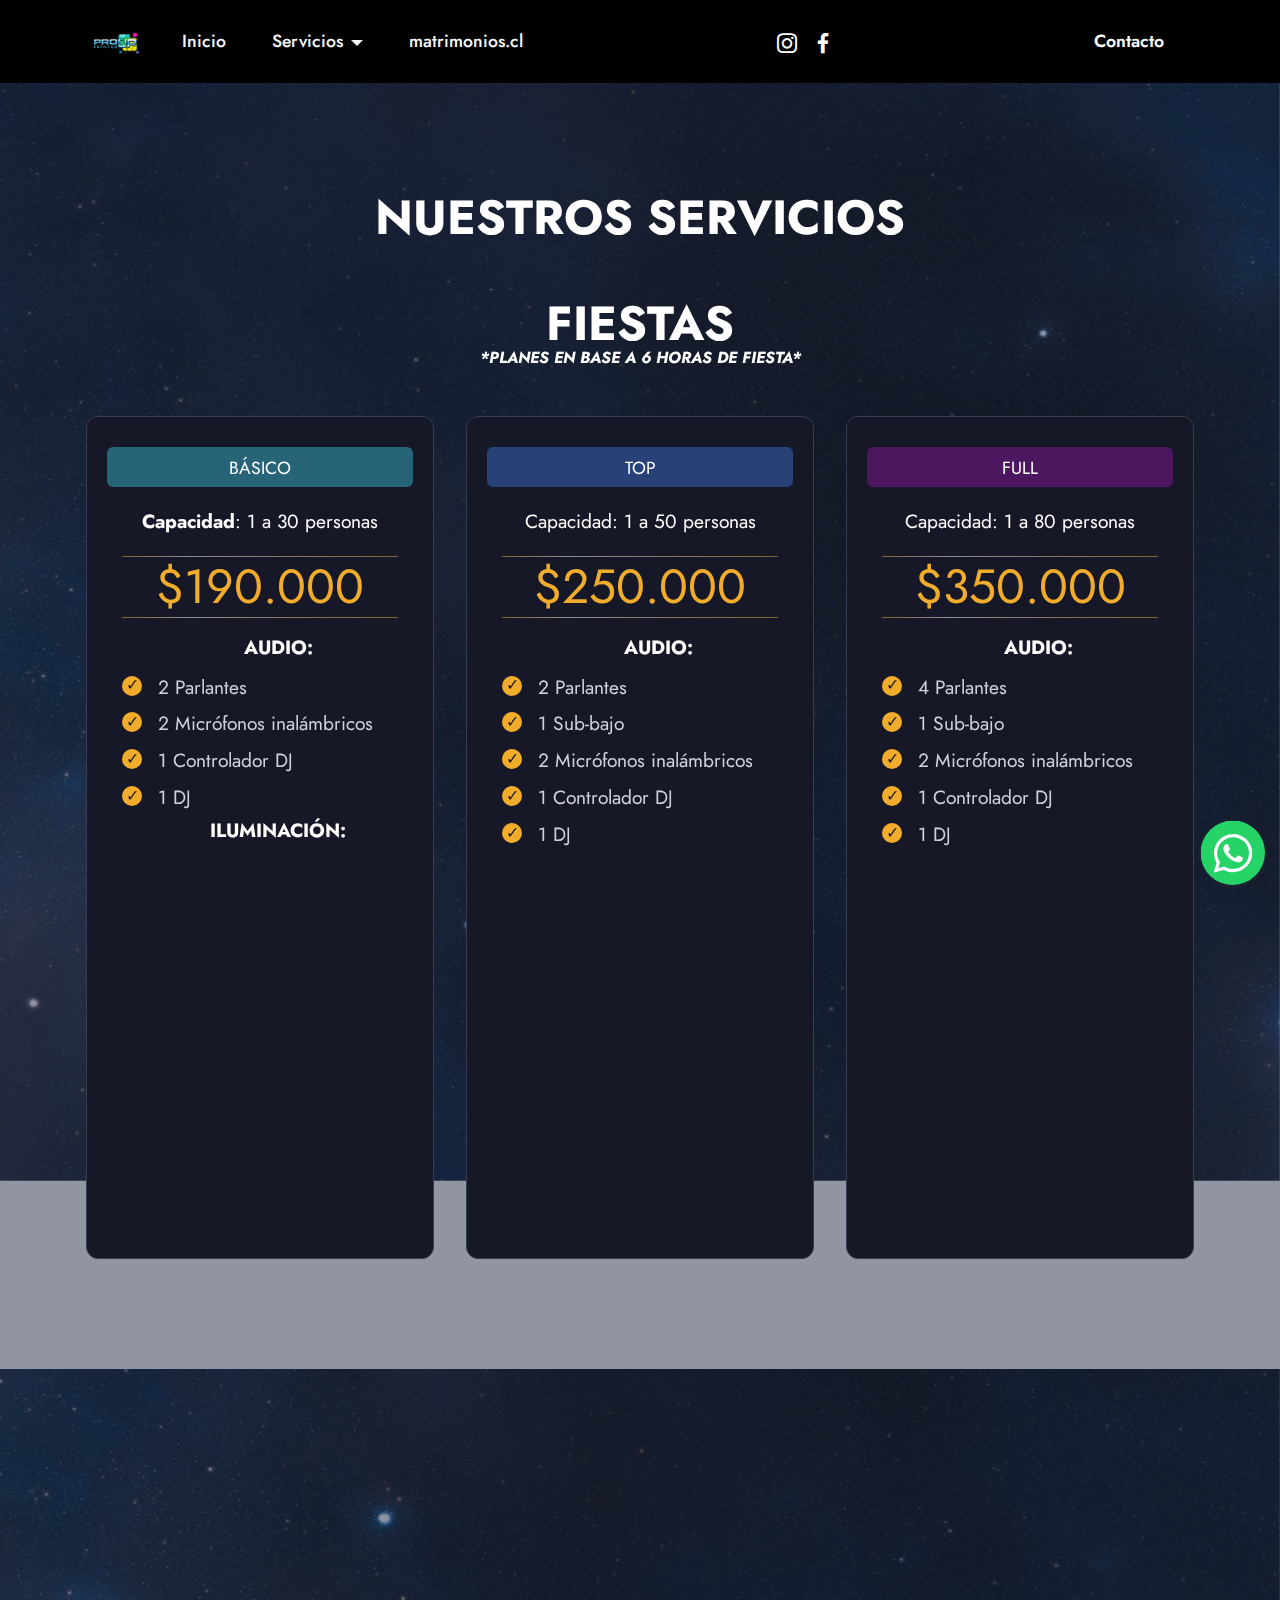
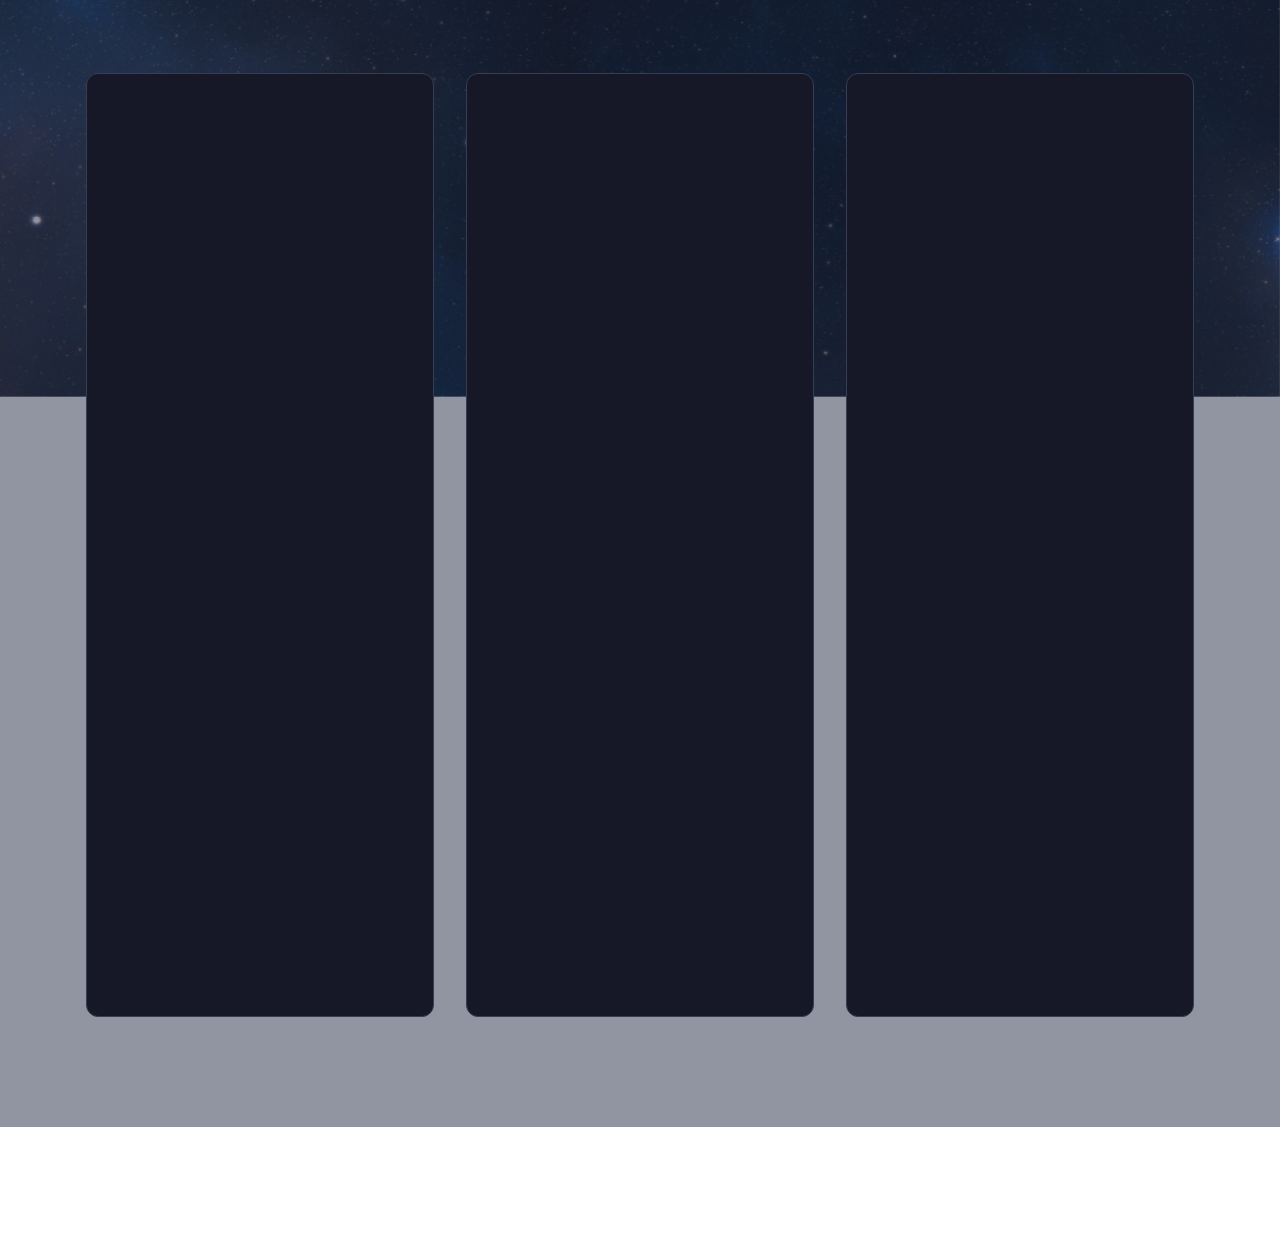
<file: servicios.html>
<!DOCTYPE html>
<html  >
<head>
  
  <meta charset="UTF-8">
  <meta http-equiv="X-UA-Compatible" content="IE=edge">
  
  <meta name="viewport" content="width=device-width, initial-scale=1, minimum-scale=1">
  <link rel="shortcut icon" href="assets/images/logo-eventosproup-128x128.png" type="image/x-icon">
  <meta name="description" content="">
  
  
  <title>Servicios - eventosproup.cl</title>
  <link rel="stylesheet" href="assets/web/assets/mobirise-icons/mobirise-icons.css">
  <link rel="stylesheet" href="assets/bootstrap/css/bootstrap.min.css">
  <link rel="stylesheet" href="assets/bootstrap/css/bootstrap-grid.min.css">
  <link rel="stylesheet" href="assets/bootstrap/css/bootstrap-reboot.min.css">
  <link rel="stylesheet" href="assets/parallax/jarallax.css">
  <link rel="stylesheet" href="assets/animatecss/animate.css">
  <link rel="stylesheet" href="assets/chatbutton/floating-wpp.css">
  <link rel="stylesheet" href="assets/popup-overlay-plugin/style.css">
    <link rel="stylesheet" href="assets/dropdown/css/style.css">
  <link rel="stylesheet" href="assets/socicon/css/styles.css">
  <link rel="stylesheet" href="assets/theme/css/style.css">
  <link rel="preload" href="https://fonts.googleapis.com/css?family=Jost:100,200,300,400,500,600,700,800,900,100i,200i,300i,400i,500i,600i,700i,800i,900i&display=swap" as="style" onload="this.onload=null;this.rel='stylesheet'">
  <noscript><link rel="stylesheet" href="https://fonts.googleapis.com/css?family=Jost:100,200,300,400,500,600,700,800,900,100i,200i,300i,400i,500i,600i,700i,800i,900i&display=swap"></noscript>
  <link rel="preload" as="style" href="assets/mobirise/css/mbr-additional.css?v=ceAWAg"><link rel="stylesheet" href="assets/mobirise/css/mbr-additional.css?v=ceAWAg" type="text/css">

  
  
  
</head>
<body>
  
  <section data-bs-version="5.1" class="menu cid-uzjHoSZkDG" once="menu" id="menu1-2m">

    


    <nav class="navbar navbar-dropdown navbar-fixed-top navbar-expand-lg">

        <div class="container">
            <div class="navbar-brand">
                <span class="navbar-logo">
                    <a href="https://eventosproup.cl">
                        <img src="assets/images/logo-eventosproup-1125x1125.png" alt="Eventosproup" style="height: 3.8rem;">
                    </a>
                </span>
                
            </div>
            <button class="navbar-toggler" type="button" data-toggle="collapse" data-bs-toggle="collapse" data-target="#navbarSupportedContent" data-bs-target="#navbarSupportedContent" aria-controls="navbarNavAltMarkup" aria-expanded="false" aria-label="Toggle navigation">
                <div class="hamburger">
                    <span></span>
                    <span></span>
                    <span></span>
                    <span></span>
                </div>
            </button>
            <div class="collapse navbar-collapse" id="navbarSupportedContent">
                <ul class="navbar-nav nav-dropdown" data-app-modern-menu="true"><li class="nav-item">
                        <a class="nav-link link text-white text-primary display-4" href="https://eventosproup.cl">Inicio</a>
                    </li><li class="nav-item dropdown"><a class="nav-link link text-white text-primary dropdown-toggle display-4" href="https://eventosproup.cl" data-toggle="dropdown-submenu" data-bs-toggle="dropdown" data-bs-auto-close="outside" aria-expanded="false">Servicios</a><div class="dropdown-menu" aria-labelledby="dropdown-610"><a class="text-white text-primary dropdown-item display-4" href="servicios.html#pricing01-2g">Fiestas</a><a class="text-white text-primary dropdown-item display-4" href="servicios.html#pricing01-2k">Matrimonios</a></div></li><li class="nav-item"><a class="nav-link link text-white text-primary show display-4" href="https://www.matrimonios.cl/musica-matrimonio/eventos-proup--e182649" target="_blank">matrimonios.cl</a></li></ul>
                <div class="icons-menu">
                    
                        <a href="https://www.instagram.com/eventosproup" target="_blank"><span class="p-2 mbr-iconfont socicon-instagram socicon"></span></a>
                    
                    
                        <a href="https://web.facebook.com/EventosProup/" target="_blank"><span class="p-2 mbr-iconfont socicon-facebook socicon"></span></a>
                    
                    
                    
                    
                    
                </div>
                <div class="navbar-buttons mbr-section-btn"><a class="btn btn-sm btn-white-outline display-4" href="index.html#form2-i">Contacto</a></div>
            </div>
        </div>
    </nav>

</section>

<section data-bs-version="5.1" class="pricing01 authorm5 cid-uqEsnCFBFD mbr-parallax-background" id="pricing01-2g">
    

    
    <div class="mbr-overlay" style="opacity: 0.5; background-color: rgb(35, 43, 69);"></div>

    <div class="container">
        <div class="row">
            <div class="col-12">
                <div class="title-wrapper">
                    <h2 class="mbr-section-title mbr-fonts-style display-2"><strong>
                        NUESTROS SERVICIOS</strong><br><br><strong>FIESTAS</strong></h2>
                    <p><em><strong>*PLANES EN BASE A 6 HORAS DE FIESTA*</strong></em></p>
                </div>
            </div>
        </div>
        <div class="row">
            <div class="col-12 col-lg-4 col-md-6 item features-without-image item-mb">
                <div class="item-wrapper">
                    <div class="card-box">
                        <h4 class="item-title mbr-fonts-style display-4">BÁSICO</h4>
                        <p class="item-desc mbr-fonts-style display-7"><strong>
                            Capacidad</strong>: 1 a 30 personas</p>
                        <p class="item-price mbr-fonts-style display-2">
                            $190.000</p>
                        <ul class="list mbr-fonts-style display-7">
                            <p><strong>AUDIO:</strong></p>
                            <li class="item-wrap">2 Parlantes</li>
                            <li class="item-wrap">2 Micrófonos inalámbricos</li>
                            <li class="item-wrap">1 Controlador DJ</li>
                            <li class="item-wrap">1 DJ</li>
                            <p><strong>ILUMINACIÓN:</strong></p>
                            <li class="item-wrap">4 Par LED</li>
                            <li class="item-wrap">1 Estructura en forma de T</li>
                            <li class="item-wrap">1 Máquina de humo</li>
                        </ul>
                    </div>
                    <div class="mbr-section-btn"><a class="btn btn-primary display-4" href="index.html#form2-i">
                            CONTACTO</a></div>
                </div>
            </div>
            <div class="col-12 col-lg-4 col-md-6 item features-without-image item-mb">
                <div class="item-wrapper">
                    <div class="card-box">
                        <h4 class="item-title mbr-fonts-style display-4">TOP</h4>
                        <p class="item-desc mbr-fonts-style display-7">
                            Capacidad: 1 a 50 personas
                        </p>
                        <p class="item-price mbr-fonts-style display-2">
                            $250.000
                        </p>
                        <ul class="list mbr-fonts-style display-7">
                            <p><strong>AUDIO:</strong></p>
                            <li class="item-wrap">2 Parlantes</li>
                            <li class="item-wrap">1 Sub-bajo</li>
                            <li class="item-wrap">2 Micrófonos inalámbricos</li>
                            <li class="item-wrap">1 Controlador DJ</li>
                            <li class="item-wrap">1 DJ</li>
                            <p><strong>ILUMINACIÓN:</strong></p>
                            <li class="item-wrap">4 Luces robotizadas</li><li class="item-wrap">4 Par LED</li><li class="item-wrap">1 Estructura de iluminación</li><li class="item-wrap">1 Laser (4 colores)</li><li class="item-wrap">Máquina de humo</li>
                        </ul>
                    </div>
                    <div class="mbr-section-btn"><a class="btn btn-primary display-4" href="index.html#form2-i">
                            CONTACTO</a></div>
                </div>
            </div>
            <div class="col-12 col-lg-4 col-md-6 item features-without-image item-mb">
                <div class="item-wrapper">
                    <div class="card-box">
                        <h4 class="item-title mbr-fonts-style display-4">FULL</h4>
                        <p class="item-desc mbr-fonts-style display-7">
                            Capacidad: 1 a 80 personas
                        </p>
                        <p class="item-price mbr-fonts-style display-2">
                            $350.000
                        </p>
                        <ul class="list mbr-fonts-style display-7">
                            <p><strong>AUDIO:</strong></p>
                            <li class="item-wrap">4 Parlantes
                            </li><li class="item-wrap">1 Sub-bajo
                            </li><li class="item-wrap">2 Micrófonos inalámbricos
                            </li><li class="item-wrap">1 Controlador DJ
                            </li><li class="item-wrap">1 DJ</li>
                            <p><strong>ILUMINACIÓN:</strong></p>
                            <li class="item-wrap">6 Luces robotizadas</li>
                            <li class="item-wrap">4 Par LED</li>
                            <li class="item-wrap">1 Estructura de iluminación</li>
                            <li class="item-wrap">2 Estructura TRUSS</li>
                            <li class="item-wrap">1 Laser (4 colores)</li>
                            <li class="item-wrap">Máquina de humo</li>
                            <li class="item-wrap">Mesa de DJ con TV</li>
                        </ul>
                    </div>
                    <div class="mbr-section-btn"><a class="btn btn-primary display-4" href="index.html#form2-i">
                            CONTACTO</a></div>
                </div>
            </div>
        </div>
    </div>
</section>

<section data-bs-version="5.1" class="pricing01 authorm5 cid-uqEAmBkWjC mbr-parallax-background" id="pricing01-2k">
    

    
    <div class="mbr-overlay" style="opacity: 0.5; background-color: rgb(35, 43, 69);"></div>

    <div class="container">
        <div class="row">
            <div class="col-12">
                <div class="title-wrapper">
                    <h2 class="mbr-section-title mbr-fonts-style display-2"><strong>
                        NUESTROS SERVICIOS</strong><br><br><strong>MATRIMONIOS</strong></h2>
                    <p><em><strong>*PLANES EN BASE A 9 HORAS DE FIESTA*</strong></em></p>
                </div>
            </div>
        </div>
        <div class="row">
            <div class="col-12 col-lg-4 col-md-6 item features-without-image item-mb">
                <div class="item-wrapper">
                    <div class="card-box">
                        <h4 class="item-title mbr-fonts-style display-4">BÁSICO</h4>
                        <p class="item-desc mbr-fonts-style display-7"><strong>
                            Capacidad</strong>: 1 a 50 personas</p>
                        <p class="item-price mbr-fonts-style display-2">
                            $320.000</p>
                        <ul class="list mbr-fonts-style display-7">
                            <p><strong>AUDIO:</strong></p>
                            <li class="item-wrap">2 Parlantes</li>
                            <li class="item-wrap">2 Micrófonos inalámbricos</li>
                            <li class="item-wrap">1 Controlador DJ</li>
                            <li class="item-wrap">1 DJ</li>
                            <p><strong>ILUMINACIÓN:</strong></p>
                            <li class="item-wrap">2 Cabezas Moviles</li><li class="item-wrap">2 Par LED</li>
                            <li class="item-wrap">1 Estructura en forma de T</li>
                            <li class="item-wrap">1 Máquina de humo</li>
                        </ul>
                    </div>
                    <div class="mbr-section-btn"><a class="btn btn-primary display-4" href="index.html#form2-i">
                            CONTACTO</a></div>
                </div>
            </div>
            <div class="col-12 col-lg-4 col-md-6 item features-without-image item-mb">
                <div class="item-wrapper">
                    <div class="card-box">
                        <h4 class="item-title mbr-fonts-style display-4">TOP</h4>
                        <p class="item-desc mbr-fonts-style display-7">
                            Capacidad: 1 a 70 personas
                        </p>
                        <p class="item-price mbr-fonts-style display-2">
                            $400.000
                        </p>
                        <ul class="list mbr-fonts-style display-7">
                            <p><strong>AUDIO:</strong></p>
                            <li class="item-wrap">2 Parlantes</li>
                            <li class="item-wrap">1 Sub-bajo</li>
                            <li class="item-wrap">2 Micrófonos inalámbricos</li>
                            <li class="item-wrap">1 Controlador DJ</li>
                            <li class="item-wrap">1 DJ</li><li class="item-wrap"><em>Incluye amplificación Coctel o Cena</em></li>
                            <p><strong>ILUMINACIÓN:</strong></p>
                            <li class="item-wrap">4 Luces robotizadas</li><li class="item-wrap">4 Par LED</li><li class="item-wrap">1 Estructura de iluminación</li><li class="item-wrap">1 Máquina de humo</li><li class="item-wrap">9 Bolas disco</li>
                        </ul>
                    </div>
                    <div class="mbr-section-btn"><a class="btn btn-primary display-4" href="index.html#form2-i">
                            CONTACTO</a></div>
                </div>
            </div>
            <div class="col-12 col-lg-4 col-md-6 item features-without-image item-mb">
                <div class="item-wrapper">
                    <div class="card-box">
                        <h4 class="item-title mbr-fonts-style display-4">FULL</h4>
                        <p class="item-desc mbr-fonts-style display-7">
                            Capacidad: 1 a 150 personas
                        </p>
                        <p class="item-price mbr-fonts-style display-2">
                            $500.000
                        </p>
                        <ul class="list mbr-fonts-style display-7">
                            <p><strong>AUDIO:</strong></p>
                            <li class="item-wrap">6 Parlantes
                            </li><li class="item-wrap">2 Sub-bajo
                            </li><li class="item-wrap">2 Micrófonos inalámbricos
                            </li><li class="item-wrap">1 Controlador DJ
                            </li><li class="item-wrap">1 DJ</li><li class="item-wrap"><em>Incluye amplificación Coctel o Cena</em></li>
                            <p><strong>ILUMINACIÓN:</strong></p>
                            <li class="item-wrap">6 Luces robotizadas</li>
                            <li class="item-wrap">4 Par LED</li>
                            <li class="item-wrap">1 Estructura de iluminación</li>
                            <li class="item-wrap">2 Estructura TRUSS</li>
                            <li class="item-wrap">1 Laser (4 colores)</li><li class="item-wrap">16 Bolas disco</li>
                            <li class="item-wrap">Máquina de humo</li>
                            <li class="item-wrap">Mesa de DJ con TV</li>
                        </ul>
                    </div>
                    <div class="mbr-section-btn"><a class="btn btn-primary display-4" href="index.html#form2-i">
                            CONTACTO</a></div>
                </div>
            </div>
        </div>
    </div>
</section>

<section data-bs-version="5.1" class="footer3 cid-u73EBQJdj6 mbr-reveal" once="footers" id="footer3-26">

    

    

    <div class="container">
        <div class="media-container-row align-center mbr-white">
            
            <div class="row social-row">
                <div class="social-list align-right pb-2">
                    
                    
                    
                    
                    
                    
                <div class="soc-item">
                        
                            <a href="https://web.facebook.com/people/Eventos-Pro-Up-Proup/pfbid036qWiUXpHewThp3LFBSJemuuzynXnf4quuCEfaEVXRgrLpauV9i7raTrGQZrLVVCfl/" target="_blank"><span class="mbr-iconfont mbr-iconfont-social socicon-facebook socicon"></span></a>
                        
                    </div><div class="soc-item">
                        
                            <a href="https://www.instagram.com/eventosproup" target="_blank"><span class="mbr-iconfont mbr-iconfont-social socicon-instagram socicon"></span></a>
                        
                    </div></div>
            </div>
            <div class="row row-copirayt">
                <p class="mbr-text mb-0 mbr-fonts-style mbr-white align-center display-7">
                    Desarrollado por <a href="https://www.tnaveiro.cl" class="text-white" target="_blank">tnaveiro.cl</a></p>
            </div>
        </div>
    </div>
</section>


<script src="assets/bootstrap/js/bootstrap.bundle.min.js"></script>
  <script src="assets/parallax/jarallax.js"></script>
  <script src="assets/smoothscroll/smooth-scroll.js"></script>
  <script src="assets/ytplayer/index.js"></script>
  <script src="assets/chatbutton/floating-wpp.js"></script>
  <script src="assets/chatbutton/script.js"></script>
      <script src="assets/dropdown/js/navbar-dropdown.js"></script>
  <script src="assets/theme/js/script.js"></script>
  
  
  
 <div id="scrollToTop" class="scrollToTop mbr-arrow-up"><a style="text-align: center;"><i class="mbr-arrow-up-icon mbr-arrow-up-icon-cm cm-icon cm-icon-smallarrow-up"></i></a></div>
    <input name="animation" type="hidden">
  <div id="chatbutton-wa" data-phone="+56942221381" data-showpopup="true" data-headertitle="👋 Chatea con nosotros!" data-popupmessage="Hola!👋

Escríbenos tu mensaje aquí!

EventosProUP" data-placeholder="Type here" data-position="left" data-headercolor="#39847a" data-backgroundcolor="#e5ddd5" data-autoopentimeout="0" data-size="65px"><div class="floating-wpp-button" style="width: 65px; height: 65px;"><div class="floating-wpp-button-image"><!--?xml version="1.0" encoding="UTF-8" standalone="no"?--><svg xmlns="http://www.w3.org/2000/svg" xmlns:xlink="http://www.w3.org/1999/xlink" style="isolation:isolate" viewBox="0 0 800 800" width="65" height="65"><defs><clipPath id="_clipPath_A3g8G5hPEGG2L0B6hFCxamU4cc8rfqzQ"><rect width="800" height="800"></rect></clipPath></defs><g clip-path="url(#_clipPath_A3g8G5hPEGG2L0B6hFCxamU4cc8rfqzQ)"><g><path d=" M 787.59 800 L 12.41 800 C 5.556 800 0 793.332 0 785.108 L 0 14.892 C 0 6.667 5.556 0 12.41 0 L 787.59 0 C 794.444 0 800 6.667 800 14.892 L 800 785.108 C 800 793.332 794.444 800 787.59 800 Z " fill="rgb(37,211,102)"></path></g><g><path d=" M 508.558 450.429 C 502.67 447.483 473.723 433.24 468.325 431.273 C 462.929 429.308 459.003 428.328 455.078 434.22 C 451.153 440.114 439.869 453.377 436.434 457.307 C 433 461.236 429.565 461.729 423.677 458.78 C 417.79 455.834 398.818 449.617 376.328 429.556 C 358.825 413.943 347.008 394.663 343.574 388.768 C 340.139 382.873 343.207 379.687 346.155 376.752 C 348.804 374.113 352.044 369.874 354.987 366.436 C 357.931 362.999 358.912 360.541 360.875 356.614 C 362.837 352.683 361.857 349.246 360.383 346.299 C 358.912 343.352 347.136 314.369 342.231 302.579 C 337.451 291.099 332.597 292.654 328.983 292.472 C 325.552 292.301 321.622 292.265 317.698 292.265 C 313.773 292.265 307.394 293.739 301.996 299.632 C 296.6 305.527 281.389 319.772 281.389 348.752 C 281.389 377.735 302.487 405.731 305.431 409.661 C 308.376 413.592 346.949 473.062 406.015 498.566 C 420.062 504.634 431.03 508.256 439.581 510.969 C 453.685 515.451 466.521 514.818 476.666 513.302 C 487.978 511.613 511.502 499.06 516.409 485.307 C 521.315 471.55 521.315 459.762 519.842 457.307 C 518.371 454.851 514.446 453.377 508.558 450.429 Z  M 401.126 597.117 L 401.047 597.117 C 365.902 597.104 331.431 587.661 301.36 569.817 L 294.208 565.572 L 220.08 585.017 L 239.866 512.743 L 235.21 505.332 C 215.604 474.149 205.248 438.108 205.264 401.1 C 205.307 293.113 293.17 205.257 401.204 205.257 C 453.518 205.275 502.693 225.674 539.673 262.696 C 576.651 299.716 597.004 348.925 596.983 401.258 C 596.939 509.254 509.078 597.117 401.126 597.117 Z  M 567.816 234.565 C 523.327 190.024 464.161 165.484 401.124 165.458 C 271.24 165.458 165.529 271.161 165.477 401.085 C 165.46 442.617 176.311 483.154 196.932 518.892 L 163.502 641 L 288.421 608.232 C 322.839 627.005 361.591 636.901 401.03 636.913 L 401.126 636.913 L 401.127 636.913 C 530.998 636.913 636.717 531.2 636.77 401.274 C 636.794 338.309 612.306 279.105 567.816 234.565" fill-rule="evenodd" fill="rgb(255,255,255)"></path></g></g></svg></div></div></div>
 </body>
</html>
</file>
<file: assets/web/assets/mobirise-icons/mobirise-icons.css>
@font-face {
  font-family: 'MobiriseIcons';
  src:  url('mobirise-icons.eot?spat4u');
  src:  url('mobirise-icons.eot?spat4u#iefix') format('embedded-opentype'),
    url('mobirise-icons.ttf?spat4u') format('truetype'),
    url('mobirise-icons.woff?spat4u') format('woff'),
    url('mobirise-icons.svg?spat4u#MobiriseIcons') format('svg');
  font-weight: normal;
  font-style: normal;
  font-display: swap;
}

[class^="mbri-"], [class*=" mbri-"] {
  /* use !important to prevent issues with browser extensions that change fonts */
  font-family: MobiriseIcons !important;
  speak: none;
  font-style: normal;
  font-weight: normal;
  font-variant: normal;
  text-transform: none;
  line-height: 1;

  /* Better Font Rendering =========== */
  -webkit-font-smoothing: antialiased;
  -moz-osx-font-smoothing: grayscale;
}

.mbri-add-submenu:before {
  content: "\e900";
}
.mbri-alert:before {
  content: "\e901";
}
.mbri-align-center:before {
  content: "\e902";
}
.mbri-align-justify:before {
  content: "\e903";
}
.mbri-align-left:before {
  content: "\e904";
}
.mbri-align-right:before {
  content: "\e905";
}
.mbri-android:before {
  content: "\e906";
}
.mbri-apple:before {
  content: "\e907";
}
.mbri-arrow-down:before {
  content: "\e908";
}
.mbri-arrow-next:before {
  content: "\e909";
}
.mbri-arrow-prev:before {
  content: "\e90a";
}
.mbri-arrow-up:before {
  content: "\e90b";
}
.mbri-bold:before {
  content: "\e90c";
}
.mbri-bookmark:before {
  content: "\e90d";
}
.mbri-bootstrap:before {
  content: "\e90e";
}
.mbri-briefcase:before {
  content: "\e90f";
}
.mbri-browse:before {
  content: "\e910";
}
.mbri-bulleted-list:before {
  content: "\e911";
}
.mbri-calendar:before {
  content: "\e912";
}
.mbri-camera:before {
  content: "\e913";
}
.mbri-cart-add:before {
  content: "\e914";
}
.mbri-cart-full:before {
  content: "\e915";
}
.mbri-cash:before {
  content: "\e916";
}
.mbri-change-style:before {
  content: "\e917";
}
.mbri-chat:before {
  content: "\e918";
}
.mbri-clock:before {
  content: "\e919";
}
.mbri-close:before {
  content: "\e91a";
}
.mbri-cloud:before {
  content: "\e91b";
}
.mbri-code:before {
  content: "\e91c";
}
.mbri-contact-form:before {
  content: "\e91d";
}
.mbri-credit-card:before {
  content: "\e91e";
}
.mbri-cursor-click:before {
  content: "\e91f";
}
.mbri-cust-feedback:before {
  content: "\e920";
}
.mbri-database:before {
  content: "\e921";
}
.mbri-delivery:before {
  content: "\e922";
}
.mbri-desktop:before {
  content: "\e923";
}
.mbri-devices:before {
  content: "\e924";
}
.mbri-down:before {
  content: "\e925";
}
.mbri-download:before {
  content: "\e989";
}
.mbri-drag-n-drop:before {
  content: "\e927";
}
.mbri-drag-n-drop2:before {
  content: "\e928";
}
.mbri-edit:before {
  content: "\e929";
}
.mbri-edit2:before {
  content: "\e92a";
}
.mbri-error:before {
  content: "\e92b";
}
.mbri-extension:before {
  content: "\e92c";
}
.mbri-features:before {
  content: "\e92d";
}
.mbri-file:before {
  content: "\e92e";
}
.mbri-flag:before {
  content: "\e92f";
}
.mbri-folder:before {
  content: "\e930";
}
.mbri-gift:before {
  content: "\e931";
}
.mbri-github:before {
  content: "\e932";
}
.mbri-globe:before {
  content: "\e933";
}
.mbri-globe-2:before {
  content: "\e934";
}
.mbri-growing-chart:before {
  content: "\e935";
}
.mbri-hearth:before {
  content: "\e936";
}
.mbri-help:before {
  content: "\e937";
}
.mbri-home:before {
  content: "\e938";
}
.mbri-hot-cup:before {
  content: "\e939";
}
.mbri-idea:before {
  content: "\e93a";
}
.mbri-image-gallery:before {
  content: "\e93b";
}
.mbri-image-slider:before {
  content: "\e93c";
}
.mbri-info:before {
  content: "\e93d";
}
.mbri-italic:before {
  content: "\e93e";
}
.mbri-key:before {
  content: "\e93f";
}
.mbri-laptop:before {
  content: "\e940";
}
.mbri-layers:before {
  content: "\e941";
}
.mbri-left-right:before {
  content: "\e942";
}
.mbri-left:before {
  content: "\e943";
}
.mbri-letter:before {
  content: "\e944";
}
.mbri-like:before {
  content: "\e945";
}
.mbri-link:before {
  content: "\e946";
}
.mbri-lock:before {
  content: "\e947";
}
.mbri-login:before {
  content: "\e948";
}
.mbri-logout:before {
  content: "\e949";
}
.mbri-magic-stick:before {
  content: "\e94a";
}
.mbri-map-pin:before {
  content: "\e94b";
}
.mbri-menu:before {
  content: "\e94c";
}
.mbri-mobile:before {
  content: "\e94d";
}
.mbri-mobile2:before {
  content: "\e94e";
}
.mbri-mobirise:before {
  content: "\e94f";
}
.mbri-more-horizontal:before {
  content: "\e950";
}
.mbri-more-vertical:before {
  content: "\e951";
}
.mbri-music:before {
  content: "\e952";
}
.mbri-new-file:before {
  content: "\e953";
}
.mbri-numbered-list:before {
  content: "\e954";
}
.mbri-opened-folder:before {
  content: "\e955";
}
.mbri-pages:before {
  content: "\e956";
}
.mbri-paper-plane:before {
  content: "\e957";
}
.mbri-paperclip:before {
  content: "\e958";
}
.mbri-photo:before {
  content: "\e959";
}
.mbri-photos:before {
  content: "\e95a";
}
.mbri-pin:before {
  content: "\e95b";
}
.mbri-play:before {
  content: "\e95c";
}
.mbri-plus:before {
  content: "\e95d";
}
.mbri-preview:before {
  content: "\e95e";
}
.mbri-print:before {
  content: "\e95f";
}
.mbri-protect:before {
  content: "\e960";
}
.mbri-question:before {
  content: "\e961";
}
.mbri-quote-left:before {
  content: "\e962";
}
.mbri-quote-right:before {
  content: "\e963";
}
.mbri-refresh:before {
  content: "\e964";
}
.mbri-responsive:before {
  content: "\e965";
}
.mbri-right:before {
  content: "\e966";
}
.mbri-rocket:before {
  content: "\e967";
}
.mbri-sad-face:before {
  content: "\e968";
}
.mbri-sale:before {
  content: "\e969";
}
.mbri-save:before {
  content: "\e96a";
}
.mbri-search:before {
  content: "\e96b";
}
.mbri-setting:before {
  content: "\e96c";
}
.mbri-setting2:before {
  content: "\e96d";
}
.mbri-setting3:before {
  content: "\e96e";
}
.mbri-share:before {
  content: "\e96f";
}
.mbri-shopping-bag:before {
  content: "\e970";
}
.mbri-shopping-basket:before {
  content: "\e971";
}
.mbri-shopping-cart:before {
  content: "\e972";
}
.mbri-sites:before {
  content: "\e973";
}
.mbri-smile-face:before {
  content: "\e974";
}
.mbri-speed:before {
  content: "\e975";
}
.mbri-star:before {
  content: "\e976";
}
.mbri-success:before {
  content: "\e977";
}
.mbri-sun:before {
  content: "\e978";
}
.mbri-sun2:before {
  content: "\e979";
}
.mbri-tablet:before {
  content: "\e97a";
}
.mbri-tablet-vertical:before {
  content: "\e97b";
}
.mbri-target:before {
  content: "\e97c";
}
.mbri-timer:before {
  content: "\e97d";
}
.mbri-to-ftp:before {
  content: "\e97e";
}
.mbri-to-local-drive:before {
  content: "\e97f";
}
.mbri-touch-swipe:before {
  content: "\e980";
}
.mbri-touch:before {
  content: "\e981";
}
.mbri-trash:before {
  content: "\e982";
}
.mbri-underline:before {
  content: "\e983";
}
.mbri-unlink:before {
  content: "\e984";
}
.mbri-unlock:before {
  content: "\e985";
}
.mbri-up-down:before {
  content: "\e986";
}
.mbri-up:before {
  content: "\e987";
}
.mbri-update:before {
  content: "\e988";
}
.mbri-upload:before {
 content: "\e926"; 
}
.mbri-user:before {
  content: "\e98a";
}
.mbri-user2:before {
  content: "\e98b";
}
.mbri-users:before {
  content: "\e98c";
}
.mbri-video:before {
  content: "\e98d";
}
.mbri-video-play:before {
  content: "\e98e";
}
.mbri-watch:before {
  content: "\e98f";
}
.mbri-website-theme:before {
  content: "\e990";
}
.mbri-wifi:before {
  content: "\e991";
}
.mbri-windows:before {
  content: "\e992";
}
.mbri-zoom-out:before {
  content: "\e993";
}
.mbri-redo:before {
  content: "\e994";
}
.mbri-undo:before {
  content: "\e995";
}
</file>
<file: assets/parallax/jarallax.css>
.jarallax {
    position: relative;
    z-index: 0;
}
.jarallax > .jarallax-img {
    position: absolute;
    object-fit: cover;
    /* support for plugin https://github.com/bfred-it/object-fit-images */
    font-family: 'object-fit: cover;';
    top: 0;
    left: 0;
    width: 100%;
    height: 100%;
    z-index: -1;
}
</file>
<file: assets/chatbutton/floating-wpp.css>
.floating-wpp {
    position: fixed;
    bottom: 15px;
    left: 15px;
    font-size: 14px;
    transition: bottom 0.2s;
    z-index: 1021;
}

.floating-wpp .floating-wpp-button {
    position: relative;
    border-radius: 50%;
    box-shadow: 1px 1px 4px rgba(60, 60, 60, 0.4);
    transition: box-shadow 0.2s;
    cursor: pointer;
    overflow: hidden;
}

.floating-wpp .floating-wpp-button img,
.floating-wpp .floating-wpp-button svg {
    position: absolute;
    width: 100%;
    height: auto;
    object-fit: cover;
    top: 50%;
    left: 50%;
    transform: translate3d(-50%, -50%, 0);
    border-radius: 50%;
}

.floating-wpp:hover .floating-wpp-button {
    box-shadow: 1px 2px 8px rgba(60, 60, 60, 0.4);
}

.floating-wpp .floating-wpp-popup {
    /*border: 2px solid white;*/
    border-radius: 8px;
    background-color: #e5ddd5;
    position: absolute;
    overflow: hidden;
    padding: 0;
    box-shadow: 1px 2px 8px rgba(60, 60, 60, 0.25);
    width: 0px;
    height: 0px;
    bottom: 0;
    opacity: 0;
    transition: bottom 0.1s ease-out, opacity 0.2s ease-out;
    transform-origin: bottom;
}

.floating-wpp .floating-wpp-popup.active {
    padding: 0 15px 12px 15px;
    width: 280px;
    height: auto;
    bottom: 82px;
    opacity: 1;
}

.floating-wpp .floating-wpp-popup .floating-wpp-message {
    background-color: white;
    padding: 8px;
    border-radius: 7.5px 7.5px 7.5px 7.5px;
    box-shadow: 1px 1px 5px rgba(0, 0, 0, 0.15);
    opacity: 0;
    transition: opacity 0.2s;
    max-width: 100%;
}

.floating-wpp .floating-wpp-popup.active .floating-wpp-message {
    opacity: 1;
    transition-delay: 0.2s;
}

.floating-wpp .floating-wpp-popup .floating-wpp-head {
    text-align: left;
    color: white;
    margin: 0 -15px 15px -15px;
    padding: 15px 15px;
    display: flex;
    flex-direction: column;
    justify-content: space-between;
    cursor: pointer;
}

.floating-wpp-headName {
    margin: 0;
}

.floating-wpp .floating-wpp-popup .floating-wpp-head .close {
    position: absolute;
    top: 14px;
    right: 8px;
    color: #ffffff;
    text-shadow: none;
    opacity: 1;
    font-size: inherit;
}

.floating-wpp .floating-wpp-input-message {
    background-color: #e5ddd5;
    margin: 5px -15px -15px -15px;
    padding: 0 15px;
    display: flex;
    align-items: center;
}

.floating-wpp .floating-wpp-input-message textarea {
    border: 1px solid #ffffff;
    border-radius: 21px;
    box-shadow: none;
    padding: 8px 12px;
    margin: 10px 0 15px 0;
    width: 100%;
    max-width: 100%;
    font-family: inherit;
    font-size: inherit;
    resize: none;
    outline: none;
    color: #4a4a4a;
    box-shadow: 1px 2px 8px rgba(60, 60, 60, 0.25);
    visibility: visible !important;
    animation-delay: 0s;
    animation-duration: 0s;
}

.floating-wpp .floating-wpp-btn-send {
    margin: 10px 0 15px 12px;
    font-size: 0;
    cursor: pointer;
    box-shadow: 1px 2px 8px rgba(60, 60, 60, 0.25);
    border-radius: 50%;
}
</file>
<file: assets/popup-overlay-plugin/style.css>
html.is-builder .modal-backdrop.show {
    display: none !important;
}
</file>
<file: assets/dropdown/css/style.css>
.navbar-dropdown {
  left: 0;
  padding: 0;
  position: absolute;
  right: 0;
  top: 0;
  transition: all 0.45s ease;
  z-index: 1030;
  background: #282828; }
  .navbar-dropdown .navbar-logo {
    margin-right: 0.8rem;
    transition: margin 0.3s ease-in-out;
    vertical-align: middle; }
    .navbar-dropdown .navbar-logo img {
      height: 3.125rem;
      transition: all 0.3s ease-in-out; }
    .navbar-dropdown .navbar-logo.mbr-iconfont {
      font-size: 3.125rem;
      line-height: 3.125rem; }
  .navbar-dropdown .navbar-caption {
    font-weight: 700;
    white-space: normal;
    vertical-align: -4px;
    line-height: 3.125rem !important; }
    .navbar-dropdown .navbar-caption, .navbar-dropdown .navbar-caption:hover {
      color: inherit;
      text-decoration: none; }
  .navbar-dropdown .mbr-iconfont + .navbar-caption {
    vertical-align: -1px; }
  .navbar-dropdown.navbar-fixed-top {
    position: fixed; }
  .navbar-dropdown .navbar-brand span {
    vertical-align: -4px; }
  .navbar-dropdown.bg-color.transparent {
    background: none; }
  .navbar-dropdown.navbar-short .navbar-brand {
    padding: 0.625rem 0; }
    .navbar-dropdown.navbar-short .navbar-brand span {
      vertical-align: -1px; }
  .navbar-dropdown.navbar-short .navbar-caption {
    line-height: 2.375rem !important;
    vertical-align: -2px; }
  .navbar-dropdown.navbar-short .navbar-logo {
    margin-right: 0.5rem; }
    .navbar-dropdown.navbar-short .navbar-logo img {
      height: 2.375rem; }
    .navbar-dropdown.navbar-short .navbar-logo.mbr-iconfont {
      font-size: 2.375rem;
      line-height: 2.375rem; }
  .navbar-dropdown.navbar-short .mbr-table-cell {
    height: 3.625rem; }
  .navbar-dropdown .navbar-close {
    left: 0.6875rem;
    position: fixed;
    top: 0.75rem;
    z-index: 1000; }
  .navbar-dropdown .hamburger-icon {
    content: "";
    display: inline-block;
    vertical-align: middle;
    width: 16px;
    -webkit-box-shadow: 0 -6px 0 1px #282828,0 0 0 1px #282828,0 6px 0 1px #282828;
    -moz-box-shadow: 0 -6px 0 1px #282828,0 0 0 1px #282828,0 6px 0 1px #282828;
    box-shadow: 0 -6px 0 1px #282828,0 0 0 1px #282828,0 6px 0 1px #282828; }

.dropdown-menu .dropdown-toggle[data-toggle="dropdown-submenu"]::after {
  border-bottom: 0.35em solid transparent;
  border-left: 0.35em solid;
  border-right: 0;
  border-top: 0.35em solid transparent;
  margin-left: 0.3rem; }

.dropdown-menu .dropdown-item:focus {
  outline: 0; }

.nav-dropdown {
  font-size: 0.75rem;
  font-weight: 500;
  height: auto !important; }
  .nav-dropdown .nav-btn {
    padding-left: 1rem; }
  .nav-dropdown .link {
    margin: .667em 1.667em;
    font-weight: 500;
    padding: 0;
    transition: color .2s ease-in-out; }
    .nav-dropdown .link.dropdown-toggle {
      margin-right: 2.583em; }
      .nav-dropdown .link.dropdown-toggle::after {
        margin-left: .25rem;
        border-top: 0.35em solid;
        border-right: 0.35em solid transparent;
        border-left: 0.35em solid transparent;
        border-bottom: 0; }
      .nav-dropdown .link.dropdown-toggle[aria-expanded="true"] {
        margin: 0;
        padding: 0.667em 3.263em  0.667em 1.667em; }
  .nav-dropdown .link::after,
  .nav-dropdown .dropdown-item::after {
    color: inherit; }
  .nav-dropdown .btn {
    font-size: 0.75rem;
    font-weight: 700;
    letter-spacing: 0;
    margin-bottom: 0;
    padding-left: 1.25rem;
    padding-right: 1.25rem; }
  .nav-dropdown .dropdown-menu {
    border-radius: 0;
    border: 0;
    left: 0;
    margin: 0;
    padding-bottom: 1.25rem;
    padding-top: 1.25rem;
    position: relative; }
  .nav-dropdown .dropdown-submenu {
    margin-left: 0.125rem;
    top: 0; }
  .nav-dropdown .dropdown-item {
    font-weight: 500;
    line-height: 2;
    padding: 0.3846em 4.615em 0.3846em 1.5385em;
    position: relative;
    transition: color .2s ease-in-out, background-color .2s ease-in-out; }
    .nav-dropdown .dropdown-item::after {
      margin-top: -0.3077em;
      position: absolute;
      right: 1.1538em;
      top: 50%; }
    .nav-dropdown .dropdown-item:focus, .nav-dropdown .dropdown-item:hover {
      background: none; }

@media (max-width: 767px) {
  .nav-dropdown.navbar-toggleable-sm {
    bottom: 0;
    display: none;
    left: 0;
    overflow-x: hidden;
    position: fixed;
    top: 0;
    transform: translateX(-100%);
    -ms-transform: translateX(-100%);
    -webkit-transform: translateX(-100%);
    width: 18.75rem;
    z-index: 999; } }
.nav-dropdown.navbar-toggleable-xl {
  bottom: 0;
  display: none;
  left: 0;
  overflow-x: hidden;
  position: fixed;
  top: 0;
  transform: translateX(-100%);
  -ms-transform: translateX(-100%);
  -webkit-transform: translateX(-100%);
  width: 18.75rem;
  z-index: 999; }

.nav-dropdown-sm {
  display: block !important;
  overflow-x: hidden;
  overflow: auto;
  padding-top: 3.875rem; }
  .nav-dropdown-sm::after {
    content: "";
    display: block;
    height: 3rem;
    width: 100%; }
  .nav-dropdown-sm.collapse.in ~ .navbar-close {
    display: block !important; }
  .nav-dropdown-sm.collapsing, .nav-dropdown-sm.collapse.in {
    transform: translateX(0);
    -ms-transform: translateX(0);
    -webkit-transform: translateX(0);
    transition: all 0.25s ease-out;
    -webkit-transition: all 0.25s ease-out;
    background: #282828; }
  .nav-dropdown-sm.collapsing[aria-expanded="false"] {
    transform: translateX(-100%);
    -ms-transform: translateX(-100%);
    -webkit-transform: translateX(-100%); }
  .nav-dropdown-sm .nav-item {
    display: block;
    margin-left: 0 !important;
    padding-left: 0; }
  .nav-dropdown-sm .link,
  .nav-dropdown-sm .dropdown-item {
    border-top: 1px dotted rgba(255, 255, 255, 0.1);
    font-size: 0.8125rem;
    line-height: 1.6;
    margin: 0 !important;
    padding: 0.875rem 2.4rem 0.875rem 1.5625rem !important;
    position: relative;
    white-space: normal; }
    .nav-dropdown-sm .link:focus, .nav-dropdown-sm .link:hover,
    .nav-dropdown-sm .dropdown-item:focus,
    .nav-dropdown-sm .dropdown-item:hover {
      background: rgba(0, 0, 0, 0.2) !important;
      color: #c0a375; }
  .nav-dropdown-sm .nav-btn {
    position: relative;
    padding: 1.5625rem 1.5625rem 0 1.5625rem; }
    .nav-dropdown-sm .nav-btn::before {
      border-top: 1px dotted rgba(255, 255, 255, 0.1);
      content: "";
      left: 0;
      position: absolute;
      top: 0;
      width: 100%; }
    .nav-dropdown-sm .nav-btn + .nav-btn {
      padding-top: 0.625rem; }
      .nav-dropdown-sm .nav-btn + .nav-btn::before {
        display: none; }
  .nav-dropdown-sm .btn {
    padding: 0.625rem 0; }
  .nav-dropdown-sm .dropdown-toggle[data-toggle="dropdown-submenu"]::after {
    margin-left: .25rem;
    border-top: 0.35em solid;
    border-right: 0.35em solid transparent;
    border-left: 0.35em solid transparent;
    border-bottom: 0; }
  .nav-dropdown-sm .dropdown-toggle[data-toggle="dropdown-submenu"][aria-expanded="true"]::after {
    border-top: 0;
    border-right: 0.35em solid transparent;
    border-left: 0.35em solid transparent;
    border-bottom: 0.35em solid; }
  .nav-dropdown-sm .dropdown-menu {
    margin: 0;
    padding: 0;
    position: relative;
    top: 0;
    left: 0;
    width: 100%;
    border: 0;
    float: none;
    border-radius: 0;
    background: none; }
  .nav-dropdown-sm .dropdown-submenu {
    left: 100%;
    margin-left: 0.125rem;
    margin-top: -1.25rem;
    top: 0; }

.navbar-toggleable-sm .nav-dropdown .dropdown-menu {
  position: absolute; }

.navbar-toggleable-sm .nav-dropdown .dropdown-submenu {
  left: 100%;
  margin-left: 0.125rem;
  margin-top: -1.25rem;
  top: 0; }

.navbar-toggleable-sm.opened .nav-dropdown .dropdown-menu {
  position: relative; }

.navbar-toggleable-sm.opened .nav-dropdown .dropdown-submenu {
  left: 0;
  margin-left: 00rem;
  margin-top: 0rem;
  top: 0; }

.is-builder .nav-dropdown.collapsing {
  transition: none !important; }
</file>
<file: assets/socicon/css/styles.css>
@charset "UTF-8";

@font-face {
  font-family: 'Socicon';
  src:  url('../fonts/socicon.eot');
  src:  url('../fonts/socicon.eot?#iefix') format('embedded-opentype'),
    url('../fonts/socicon.woff2') format('woff2'),
    url('../fonts/socicon.ttf') format('truetype'),
    url('../fonts/socicon.woff') format('woff'),
    url('../fonts/socicon.svg#socicon') format('svg');
  font-weight: normal;
  font-style: normal;
  font-display: swap;
}

[data-icon]:before {
  font-family: "socicon" !important;
  content: attr(data-icon);
  font-style: normal !important;
  font-weight: normal !important;
  font-variant: normal !important;
  text-transform: none !important;
  speak: none;
  line-height: 1;
  -webkit-font-smoothing: antialiased;
  -moz-osx-font-smoothing: grayscale;
}

[class^="socicon-"], [class*=" socicon-"] {
  /* use !important to prevent issues with browser extensions that change fonts */
  font-family: 'Socicon' !important;
  speak: none;
  font-style: normal;
  font-weight: normal;
  font-variant: normal;
  text-transform: none;
  line-height: 1;

  /* Better Font Rendering =========== */
  -webkit-font-smoothing: antialiased;
  -moz-osx-font-smoothing: grayscale;
}

.socicon-500px:before {
  content: "\e000";
}
.socicon-8tracks:before {
  content: "\e001";
}
.socicon-airbnb:before {
  content: "\e002";
}
.socicon-alliance:before {
  content: "\e003";
}
.socicon-amazon:before {
  content: "\e004";
}
.socicon-amplement:before {
  content: "\e005";
}
.socicon-android:before {
  content: "\e006";
}
.socicon-angellist:before {
  content: "\e007";
}
.socicon-apple:before {
  content: "\e008";
}
.socicon-appnet:before {
  content: "\e009";
}
.socicon-baidu:before {
  content: "\e00a";
}
.socicon-bandcamp:before {
  content: "\e00b";
}
.socicon-battlenet:before {
  content: "\e00c";
}
.socicon-mixer:before {
  content: "\e00d";
}
.socicon-bebee:before {
  content: "\e00e";
}
.socicon-bebo:before {
  content: "\e00f";
}
.socicon-behance:before {
  content: "\e010";
}
.socicon-blizzard:before {
  content: "\e011";
}
.socicon-blogger:before {
  content: "\e012";
}
.socicon-buffer:before {
  content: "\e013";
}
.socicon-chrome:before {
  content: "\e014";
}
.socicon-coderwall:before {
  content: "\e015";
}
.socicon-curse:before {
  content: "\e016";
}
.socicon-dailymotion:before {
  content: "\e017";
}
.socicon-deezer:before {
  content: "\e018";
}
.socicon-delicious:before {
  content: "\e019";
}
.socicon-deviantart:before {
  content: "\e01a";
}
.socicon-diablo:before {
  content: "\e01b";
}
.socicon-digg:before {
  content: "\e01c";
}
.socicon-discord:before {
  content: "\e01d";
}
.socicon-disqus:before {
  content: "\e01e";
}
.socicon-douban:before {
  content: "\e01f";
}
.socicon-draugiem:before {
  content: "\e020";
}
.socicon-dribbble:before {
  content: "\e021";
}
.socicon-drupal:before {
  content: "\e022";
}
.socicon-ebay:before {
  content: "\e023";
}
.socicon-ello:before {
  content: "\e024";
}
.socicon-endomodo:before {
  content: "\e025";
}
.socicon-envato:before {
  content: "\e026";
}
.socicon-etsy:before {
  content: "\e027";
}
.socicon-facebook:before {
  content: "\e028";
}
.socicon-feedburner:before {
  content: "\e029";
}
.socicon-filmweb:before {
  content: "\e02a";
}
.socicon-firefox:before {
  content: "\e02b";
}
.socicon-flattr:before {
  content: "\e02c";
}
.socicon-flickr:before {
  content: "\e02d";
}
.socicon-formulr:before {
  content: "\e02e";
}
.socicon-forrst:before {
  content: "\e02f";
}
.socicon-foursquare:before {
  content: "\e030";
}
.socicon-friendfeed:before {
  content: "\e031";
}
.socicon-github:before {
  content: "\e032";
}
.socicon-goodreads:before {
  content: "\e033";
}
.socicon-google:before {
  content: "\e034";
}
.socicon-googlescholar:before {
  content: "\e035";
}
.socicon-googlegroups:before {
  content: "\e036";
}
.socicon-googlephotos:before {
  content: "\e037";
}
.socicon-googleplus:before {
  content: "\e038";
}
.socicon-grooveshark:before {
  content: "\e039";
}
.socicon-hackerrank:before {
  content: "\e03a";
}
.socicon-hearthstone:before {
  content: "\e03b";
}
.socicon-hellocoton:before {
  content: "\e03c";
}
.socicon-heroes:before {
  content: "\e03d";
}
.socicon-smashcast:before {
  content: "\e03e";
}
.socicon-horde:before {
  content: "\e03f";
}
.socicon-houzz:before {
  content: "\e040";
}
.socicon-icq:before {
  content: "\e041";
}
.socicon-identica:before {
  content: "\e042";
}
.socicon-imdb:before {
  content: "\e043";
}
.socicon-instagram:before {
  content: "\e044";
}
.socicon-issuu:before {
  content: "\e045";
}
.socicon-istock:before {
  content: "\e046";
}
.socicon-itunes:before {
  content: "\e047";
}
.socicon-keybase:before {
  content: "\e048";
}
.socicon-lanyrd:before {
  content: "\e049";
}
.socicon-lastfm:before {
  content: "\e04a";
}
.socicon-line:before {
  content: "\e04b";
}
.socicon-linkedin:before {
  content: "\e04c";
}
.socicon-livejournal:before {
  content: "\e04d";
}
.socicon-lyft:before {
  content: "\e04e";
}
.socicon-macos:before {
  content: "\e04f";
}
.socicon-mail:before {
  content: "\e050";
}
.socicon-medium:before {
  content: "\e051";
}
.socicon-meetup:before {
  content: "\e052";
}
.socicon-mixcloud:before {
  content: "\e053";
}
.socicon-modelmayhem:before {
  content: "\e054";
}
.socicon-mumble:before {
  content: "\e055";
}
.socicon-myspace:before {
  content: "\e056";
}
.socicon-newsvine:before {
  content: "\e057";
}
.socicon-nintendo:before {
  content: "\e058";
}
.socicon-npm:before {
  content: "\e059";
}
.socicon-odnoklassniki:before {
  content: "\e05a";
}
.socicon-openid:before {
  content: "\e05b";
}
.socicon-opera:before {
  content: "\e05c";
}
.socicon-outlook:before {
  content: "\e05d";
}
.socicon-overwatch:before {
  content: "\e05e";
}
.socicon-patreon:before {
  content: "\e05f";
}
.socicon-paypal:before {
  content: "\e060";
}
.socicon-periscope:before {
  content: "\e061";
}
.socicon-persona:before {
  content: "\e062";
}
.socicon-pinterest:before {
  content: "\e063";
}
.socicon-play:before {
  content: "\e064";
}
.socicon-player:before {
  content: "\e065";
}
.socicon-playstation:before {
  content: "\e066";
}
.socicon-pocket:before {
  content: "\e067";
}
.socicon-qq:before {
  content: "\e068";
}
.socicon-quora:before {
  content: "\e069";
}
.socicon-raidcall:before {
  content: "\e06a";
}
.socicon-ravelry:before {
  content: "\e06b";
}
.socicon-reddit:before {
  content: "\e06c";
}
.socicon-renren:before {
  content: "\e06d";
}
.socicon-researchgate:before {
  content: "\e06e";
}
.socicon-residentadvisor:before {
  content: "\e06f";
}
.socicon-reverbnation:before {
  content: "\e070";
}
.socicon-rss:before {
  content: "\e071";
}
.socicon-sharethis:before {
  content: "\e072";
}
.socicon-skype:before {
  content: "\e073";
}
.socicon-slideshare:before {
  content: "\e074";
}
.socicon-smugmug:before {
  content: "\e075";
}
.socicon-snapchat:before {
  content: "\e076";
}
.socicon-songkick:before {
  content: "\e077";
}
.socicon-soundcloud:before {
  content: "\e078";
}
.socicon-spotify:before {
  content: "\e079";
}
.socicon-stackexchange:before {
  content: "\e07a";
}
.socicon-stackoverflow:before {
  content: "\e07b";
}
.socicon-starcraft:before {
  content: "\e07c";
}
.socicon-stayfriends:before {
  content: "\e07d";
}
.socicon-steam:before {
  content: "\e07e";
}
.socicon-storehouse:before {
  content: "\e07f";
}
.socicon-strava:before {
  content: "\e080";
}
.socicon-streamjar:before {
  content: "\e081";
}
.socicon-stumbleupon:before {
  content: "\e082";
}
.socicon-swarm:before {
  content: "\e083";
}
.socicon-teamspeak:before {
  content: "\e084";
}
.socicon-teamviewer:before {
  content: "\e085";
}
.socicon-technorati:before {
  content: "\e086";
}
.socicon-telegram:before {
  content: "\e087";
}
.socicon-tripadvisor:before {
  content: "\e088";
}
.socicon-tripit:before {
  content: "\e089";
}
.socicon-triplej:before {
  content: "\e08a";
}
.socicon-tumblr:before {
  content: "\e08b";
}
.socicon-twitch:before {
  content: "\e08c";
}
.socicon-twitter:before {
  content: "\e08d";
}
.socicon-uber:before {
  content: "\e08e";
}
.socicon-ventrilo:before {
  content: "\e08f";
}
.socicon-viadeo:before {
  content: "\e090";
}
.socicon-viber:before {
  content: "\e091";
}
.socicon-viewbug:before {
  content: "\e092";
}
.socicon-vimeo:before {
  content: "\e093";
}
.socicon-vine:before {
  content: "\e094";
}
.socicon-vkontakte:before {
  content: "\e095";
}
.socicon-warcraft:before {
  content: "\e096";
}
.socicon-wechat:before {
  content: "\e097";
}
.socicon-weibo:before {
  content: "\e098";
}
.socicon-whatsapp:before {
  content: "\e099";
}
.socicon-wikipedia:before {
  content: "\e09a";
}
.socicon-windows:before {
  content: "\e09b";
}
.socicon-wordpress:before {
  content: "\e09c";
}
.socicon-wykop:before {
  content: "\e09d";
}
.socicon-xbox:before {
  content: "\e09e";
}
.socicon-xing:before {
  content: "\e09f";
}
.socicon-yahoo:before {
  content: "\e0a0";
}
.socicon-yammer:before {
  content: "\e0a1";
}
.socicon-yandex:before {
  content: "\e0a2";
}
.socicon-yelp:before {
  content: "\e0a3";
}
.socicon-younow:before {
  content: "\e0a4";
}
.socicon-youtube:before {
  content: "\e0a5";
}
.socicon-zapier:before {
  content: "\e0a6";
}
.socicon-zerply:before {
  content: "\e0a7";
}
.socicon-zomato:before {
  content: "\e0a8";
}
.socicon-zynga:before {
  content: "\e0a9";
}
.socicon-spreadshirt:before {
  content: "\e901";
}
.socicon-gamejolt:before {
  content: "\e902";
}
.socicon-trello:before {
  content: "\e903";
}
.socicon-tunein:before {
  content: "\e904";
}
.socicon-bloglovin:before {
  content: "\e905";
}
.socicon-gamewisp:before {
  content: "\e906";
}
.socicon-messenger:before {
  content: "\e907";
}
.socicon-pandora:before {
  content: "\e908";
}
.socicon-augment:before {
  content: "\e909";
}
.socicon-bitbucket:before {
  content: "\e90a";
}
.socicon-fyuse:before {
  content: "\e90b";
}
.socicon-yt-gaming:before {
  content: "\e90c";
}
.socicon-sketchfab:before {
  content: "\e90d";
}
.socicon-mobcrush:before {
  content: "\e90e";
}
.socicon-microsoft:before {
  content: "\e90f";
}
.socicon-realtor:before {
  content: "\e910";
}
.socicon-tidal:before {
  content: "\e911";
}
.socicon-qobuz:before {
  content: "\e912";
}
.socicon-natgeo:before {
  content: "\e913";
}
.socicon-mastodon:before {
  content: "\e914";
}
.socicon-unsplash:before {
  content: "\e915";
}
.socicon-homeadvisor:before {
  content: "\e916";
}
.socicon-angieslist:before {
  content: "\e917";
}
.socicon-codepen:before {
  content: "\e918";
}
.socicon-slack:before {
  content: "\e919";
}
.socicon-openaigym:before {
  content: "\e91a";
}
.socicon-logmein:before {
  content: "\e91b";
}
.socicon-fiverr:before {
  content: "\e91c";
}
.socicon-gotomeeting:before {
  content: "\e91d";
}
.socicon-aliexpress:before {
  content: "\e91e";
}
.socicon-guru:before {
  content: "\e91f";
}
.socicon-appstore:before {
  content: "\e920";
}
.socicon-homes:before {
  content: "\e921";
}
.socicon-zoom:before {
  content: "\e922";
}
.socicon-alibaba:before {
  content: "\e923";
}
.socicon-craigslist:before {
  content: "\e924";
}
.socicon-wix:before {
  content: "\e925";
}
.socicon-redfin:before {
  content: "\e926";
}
.socicon-googlecalendar:before {
  content: "\e927";
}
.socicon-shopify:before {
  content: "\e928";
}
.socicon-freelancer:before {
  content: "\e929";
}
.socicon-seedrs:before {
  content: "\e92a";
}
.socicon-bing:before {
  content: "\e92b";
}
.socicon-doodle:before {
  content: "\e92c";
}
.socicon-bonanza:before {
  content: "\e92d";
}
.socicon-squarespace:before {
  content: "\e92e";
}
.socicon-toptal:before {
  content: "\e92f";
}
.socicon-gust:before {
  content: "\e930";
}
.socicon-ask:before {
  content: "\e931";
}
.socicon-trulia:before {
  content: "\e932";
}
.socicon-loomly:before {
  content: "\e933";
}
.socicon-ghost:before {
  content: "\e934";
}
.socicon-upwork:before {
  content: "\e935";
}
.socicon-fundable:before {
  content: "\e936";
}
.socicon-booking:before {
  content: "\e937";
}
.socicon-googlemaps:before {
  content: "\e938";
}
.socicon-zillow:before {
  content: "\e939";
}
.socicon-niconico:before {
  content: "\e93a";
}
.socicon-toneden:before {
  content: "\e93b";
}
.socicon-crunchbase:before {
  content: "\e93c";
}
.socicon-homefy:before {
  content: "\e93d";
}
.socicon-calendly:before {
  content: "\e93e";
}
.socicon-livemaster:before {
  content: "\e93f";
}
.socicon-udemy:before {
  content: "\e940";
}
.socicon-codered:before {
  content: "\e941";
}
.socicon-origin:before {
  content: "\e942";
}
.socicon-nextdoor:before {
  content: "\e943";
}
.socicon-portfolio:before {
  content: "\e944";
}
.socicon-instructables:before {
  content: "\e945";
}
.socicon-gitlab:before {
  content: "\e946";
}
.socicon-hackernews:before {
  content: "\e947";
}
.socicon-smashwords:before {
  content: "\e948";
}
.socicon-kobo:before {
  content: "\e949";
}
.socicon-bookbub:before {
  content: "\e94a";
}
.socicon-mailru:before {
  content: "\e94b";
}
.socicon-moddb:before {
  content: "\e94c";
}
.socicon-indiedb:before {
  content: "\e94d";
}
.socicon-traxsource:before {
  content: "\e94e";
}
.socicon-gamefor:before {
  content: "\e94f";
}
.socicon-pixiv:before {
  content: "\e950";
}
.socicon-myanimelist:before {
  content: "\e951";
}
.socicon-blackberry:before {
  content: "\e952";
}
.socicon-wickr:before {
  content: "\e953";
}
.socicon-spip:before {
  content: "\e954";
}
.socicon-napster:before {
  content: "\e955";
}
.socicon-beatport:before {
  content: "\e956";
}
.socicon-hackerone:before {
  content: "\e957";
}
.socicon-internet:before {
  content: "\e958";
}
.socicon-ubuntu:before {
  content: "\e959";
}
.socicon-artstation:before {
  content: "\e95a";
}
.socicon-invision:before {
  content: "\e95b";
}
.socicon-torial:before {
  content: "\e95c";
}
.socicon-collectorz:before {
  content: "\e95d";
}
.socicon-seenthis:before {
  content: "\e95e";
}
.socicon-googleplaymusic:before {
  content: "\e95f";
}
.socicon-debian:before {
  content: "\e960";
}
.socicon-filmfreeway:before {
  content: "\e961";
}
.socicon-gnome:before {
  content: "\e962";
}
.socicon-itchio:before {
  content: "\e963";
}
.socicon-jamendo:before {
  content: "\e964";
}
.socicon-mix:before {
  content: "\e965";
}
.socicon-sharepoint:before {
  content: "\e966";
}
.socicon-tinder:before {
  content: "\e967";
}
.socicon-windguru:before {
  content: "\e968";
}
.socicon-cdbaby:before {
  content: "\e969";
}
.socicon-elementaryos:before {
  content: "\e96a";
}
.socicon-stage32:before {
  content: "\e96b";
}
.socicon-tiktok:before {
  content: "\e96c";
}
.socicon-gitter:before {
  content: "\e96d";
}
.socicon-letterboxd:before {
  content: "\e96e";
}
.socicon-threema:before {
  content: "\e96f";
}
.socicon-splice:before {
  content: "\e970";
}
.socicon-metapop:before {
  content: "\e971";
}
.socicon-naver:before {
  content: "\e972";
}
.socicon-remote:before {
  content: "\e973";
}
.socicon-flipboard:before {
  content: "\e974";
}
.socicon-googlehangouts:before {
  content: "\e975";
}
.socicon-dlive:before {
  content: "\e976";
}
.socicon-vsco:before {
  content: "\e977";
}
.socicon-stitcher:before {
  content: "\e978";
}
.socicon-avvo:before {
  content: "\e979";
}
.socicon-redbubble:before {
  content: "\e97a";
}
.socicon-society6:before {
  content: "\e97b";
}
.socicon-zazzle:before {
  content: "\e97c";
}
.socicon-eitaa:before {
  content: "\e97d";
}
.socicon-soroush:before {
  content: "\e97e";
}
.socicon-bale:before {
  content: "\e97f";
}
</file>
<file: assets/theme/css/style.css>
@charset "UTF-8";
section {
  background-color: #ffffff;
}

body {
  font-style: normal;
  line-height: 1.5;
  font-weight: 400;
  color: #232323;
  position: relative;
}

button {
  background-color: transparent;
  border-color: transparent;
}

section,
.container,
.container-fluid {
  position: relative;
  word-wrap: break-word;
}

a.mbr-iconfont:hover {
  text-decoration: none;
}

.article .lead p,
.article .lead ul,
.article .lead ol,
.article .lead pre,
.article .lead blockquote {
  margin-bottom: 0;
}

a {
  font-style: normal;
  font-weight: 400;
  cursor: pointer;
}
a, a:hover {
  text-decoration: none;
}

.mbr-section-title {
  font-style: normal;
  line-height: 1.3;
}

.mbr-section-subtitle {
  line-height: 1.3;
}

.mbr-text {
  font-style: normal;
  line-height: 1.7;
}

h1,
h2,
h3,
h4,
h5,
h6,
.display-1,
.display-2,
.display-4,
.display-5,
.display-7,
span,
p,
a {
  line-height: 1;
  word-break: break-word;
  word-wrap: break-word;
  font-weight: 400;
}

b,
strong {
  font-weight: bold;
}

input:-webkit-autofill, input:-webkit-autofill:hover, input:-webkit-autofill:focus, input:-webkit-autofill:active {
  transition-delay: 9999s;
  -webkit-transition-property: background-color, color;
  transition-property: background-color, color;
}

textarea[type=hidden] {
  display: none;
}

section {
  background-position: 50% 50%;
  background-repeat: no-repeat;
  background-size: cover;
}
section .mbr-background-video,
section .mbr-background-video-preview {
  position: absolute;
  bottom: 0;
  left: 0;
  right: 0;
  top: 0;
}

.hidden {
  visibility: hidden;
}

.mbr-z-index20 {
  z-index: 20;
}

/*! Base colors */
.mbr-white {
  color: #ffffff;
}

.mbr-black {
  color: #111111;
}

.mbr-bg-white {
  background-color: #ffffff;
}

.mbr-bg-black {
  background-color: #000000;
}

/*! Text-aligns */
.align-left {
  text-align: left;
}

.align-center {
  text-align: center;
}

.align-right {
  text-align: right;
}

/*! Font-weight  */
.mbr-light {
  font-weight: 300;
}

.mbr-regular {
  font-weight: 400;
}

.mbr-semibold {
  font-weight: 500;
}

.mbr-bold {
  font-weight: 700;
}

/*! Media  */
.media-content {
  flex-basis: 100%;
}

.media-container-row {
  display: flex;
  flex-direction: row;
  flex-wrap: wrap;
  justify-content: center;
  align-content: center;
  align-items: start;
}
.media-container-row .media-size-item {
  width: 400px;
}

.media-container-column {
  display: flex;
  flex-direction: column;
  flex-wrap: wrap;
  justify-content: center;
  align-content: center;
  align-items: stretch;
}
.media-container-column > * {
  width: 100%;
}

@media (min-width: 992px) {
  .media-container-row {
    flex-wrap: nowrap;
  }
}
figure {
  margin-bottom: 0;
  overflow: hidden;
}

figure[mbr-media-size] {
  transition: width 0.1s;
}

img,
iframe {
  display: block;
  width: 100%;
}

.card {
  background-color: transparent;
  border: none;
}

.card-box {
  width: 100%;
}

.card-img {
  text-align: center;
  flex-shrink: 0;
  -webkit-flex-shrink: 0;
}

.media {
  max-width: 100%;
  margin: 0 auto;
}

.mbr-figure {
  align-self: center;
}

.media-container > div {
  max-width: 100%;
}

.mbr-figure img,
.card-img img {
  width: 100%;
}

@media (max-width: 991px) {
  .media-size-item {
    width: auto !important;
  }

  .media {
    width: auto;
  }

  .mbr-figure {
    width: 100% !important;
  }
}
/*! Buttons */
.mbr-section-btn {
  margin-left: -0.6rem;
  margin-right: -0.6rem;
  font-size: 0;
}

.btn {
  font-weight: 600;
  border-width: 1px;
  font-style: normal;
  margin: 0.6rem 0.6rem;
  white-space: normal;
  transition: all 0.2s ease-in-out;
  display: inline-flex;
  align-items: center;
  justify-content: center;
  word-break: break-word;
}

.btn-sm {
  font-weight: 600;
  letter-spacing: 0px;
  transition: all 0.3s ease-in-out;
}

.btn-md {
  font-weight: 600;
  letter-spacing: 0px;
  transition: all 0.3s ease-in-out;
}

.btn-lg {
  font-weight: 600;
  letter-spacing: 0px;
  transition: all 0.3s ease-in-out;
}

.btn-form {
  margin: 0;
}
.btn-form:hover {
  cursor: pointer;
}

nav .mbr-section-btn {
  margin-left: 0rem;
  margin-right: 0rem;
}

/*! Btn icon margin */
.btn .mbr-iconfont,
.btn.btn-sm .mbr-iconfont {
  order: 1;
  cursor: pointer;
  margin-left: 0.5rem;
  vertical-align: sub;
}

.btn.btn-md .mbr-iconfont,
.btn.btn-md .mbr-iconfont {
  margin-left: 0.8rem;
}

.mbr-regular {
  font-weight: 400;
}

.mbr-semibold {
  font-weight: 500;
}

.mbr-bold {
  font-weight: 700;
}

[type=submit] {
  -webkit-appearance: none;
}

/*! Full-screen */
.mbr-fullscreen .mbr-overlay {
  min-height: 100vh;
}

.mbr-fullscreen {
  display: flex;
  display: -moz-flex;
  display: -ms-flex;
  display: -o-flex;
  align-items: center;
  min-height: 100vh;
  padding-top: 3rem;
  padding-bottom: 3rem;
}

/*! Map */
.map {
  height: 25rem;
  position: relative;
}
.map iframe {
  width: 100%;
  height: 100%;
}

/*! Scroll to top arrow */
.mbr-arrow-up {
  bottom: 25px;
  right: 90px;
  position: fixed;
  text-align: right;
  z-index: 5000;
  color: #ffffff;
  font-size: 22px;
}

.mbr-arrow-up a {
  background: rgba(0, 0, 0, 0.2);
  border-radius: 50%;
  color: #fff;
  display: inline-block;
  height: 60px;
  width: 60px;
  border: 2px solid #fff;
  outline-style: none !important;
  position: relative;
  text-decoration: none;
  transition: all 0.3s ease-in-out;
  cursor: pointer;
  text-align: center;
}
.mbr-arrow-up a:hover {
  background-color: rgba(0, 0, 0, 0.4);
}
.mbr-arrow-up a i {
  line-height: 60px;
}

.mbr-arrow-up-icon {
  display: block;
  color: #fff;
}

.mbr-arrow-up-icon::before {
  content: "›";
  display: inline-block;
  font-family: serif;
  font-size: 22px;
  line-height: 1;
  font-style: normal;
  position: relative;
  top: 6px;
  left: -4px;
  transform: rotate(-90deg);
}

/*! Arrow Down */
.mbr-arrow {
  position: absolute;
  bottom: 45px;
  left: 50%;
  width: 60px;
  height: 60px;
  cursor: pointer;
  background-color: rgba(80, 80, 80, 0.5);
  border-radius: 50%;
  transform: translateX(-50%);
}
@media (max-width: 767px) {
  .mbr-arrow {
    display: none;
  }
}
.mbr-arrow > a {
  display: inline-block;
  text-decoration: none;
  outline-style: none;
  -webkit-animation: arrowdown 1.7s ease-in-out infinite;
          animation: arrowdown 1.7s ease-in-out infinite;
  color: #ffffff;
}
.mbr-arrow > a > i {
  position: absolute;
  top: -2px;
  left: 15px;
  font-size: 2rem;
}

#scrollToTop a i::before {
  content: "";
  position: absolute;
  display: block;
  border-bottom: 2.5px solid #fff;
  border-left: 2.5px solid #fff;
  width: 27.8%;
  height: 27.8%;
  left: 50%;
  top: 51%;
  transform: translateY(-30%) translateX(-50%) rotate(135deg);
}

@keyframes arrowdown {
  0% {
    transform: translateY(0px);
  }
  50% {
    transform: translateY(-5px);
  }
  100% {
    transform: translateY(0px);
  }
}
@-webkit-keyframes arrowdown {
  0% {
    transform: translateY(0px);
  }
  50% {
    transform: translateY(-5px);
  }
  100% {
    transform: translateY(0px);
  }
}
@media (max-width: 500px) {
  .mbr-arrow-up {
    left: 0;
    right: 0;
    text-align: center;
  }
}
/*Gradients animation*/
@keyframes gradient-animation {
  from {
    background-position: 0% 100%;
    -webkit-animation-timing-function: ease-in-out;
            animation-timing-function: ease-in-out;
  }
  to {
    background-position: 100% 0%;
    -webkit-animation-timing-function: ease-in-out;
            animation-timing-function: ease-in-out;
  }
}
@-webkit-keyframes gradient-animation {
  from {
    background-position: 0% 100%;
    -webkit-animation-timing-function: ease-in-out;
            animation-timing-function: ease-in-out;
  }
  to {
    background-position: 100% 0%;
    -webkit-animation-timing-function: ease-in-out;
            animation-timing-function: ease-in-out;
  }
}
.bg-gradient {
  background-size: 200% 200%;
  animation: gradient-animation 5s infinite alternate;
  -webkit-animation: gradient-animation 5s infinite alternate;
}

.menu .navbar-brand {
  display: -webkit-flex;
}
.menu .navbar-brand span {
  display: flex;
  display: -webkit-flex;
}
.menu .navbar-brand .navbar-caption-wrap {
  display: -webkit-flex;
}
.menu .navbar-brand .navbar-logo img {
  display: -webkit-flex;
  width: auto;
}
@media (min-width: 768px) and (max-width: 991px) {
  .menu .navbar-toggleable-sm .navbar-nav {
    display: -ms-flexbox;
  }
}
@media (max-width: 991px) {
  .menu .navbar-collapse {
    max-height: 93.5vh;
  }
  .menu .navbar-collapse.show {
    overflow: auto;
  }
}
@media (min-width: 992px) {
  .menu .navbar-nav.nav-dropdown {
    display: -webkit-flex;
  }
  .menu .navbar-toggleable-sm .navbar-collapse {
    display: -webkit-flex !important;
  }
  .menu .collapsed .navbar-collapse {
    max-height: 93.5vh;
  }
  .menu .collapsed .navbar-collapse.show {
    overflow: auto;
  }
}
@media (max-width: 767px) {
  .menu .navbar-collapse {
    max-height: 80vh;
  }
}

.nav-link .mbr-iconfont {
  margin-right: 0.5rem;
}

.navbar {
  display: -webkit-flex;
  -webkit-flex-wrap: wrap;
  -webkit-align-items: center;
  -webkit-justify-content: space-between;
}

.navbar-collapse {
  -webkit-flex-basis: 100%;
  -webkit-flex-grow: 1;
  -webkit-align-items: center;
}

.nav-dropdown .link {
  padding: 0.667em 1.667em !important;
  margin: 0 !important;
}

.nav {
  display: -webkit-flex;
  -webkit-flex-wrap: wrap;
}

.row {
  display: -webkit-flex;
  -webkit-flex-wrap: wrap;
}

.justify-content-center {
  -webkit-justify-content: center;
}

.form-inline {
  display: -webkit-flex;
}

.card-wrapper {
  -webkit-flex: 1;
}

.carousel-control {
  z-index: 10;
  display: -webkit-flex;
}

.carousel-controls {
  display: -webkit-flex;
}

.media {
  display: -webkit-flex;
}

.form-group:focus {
  outline: none;
}

.jq-selectbox__select {
  padding: 7px 0;
  position: relative;
}

.jq-selectbox__dropdown {
  overflow: hidden;
  border-radius: 10px;
  position: absolute;
  top: 100%;
  left: 0 !important;
  width: 100% !important;
}

.jq-selectbox__trigger-arrow {
  right: 0;
  transform: translateY(-50%);
}

.jq-selectbox li {
  padding: 1.07em 0.5em;
}

input[type=range] {
  padding-left: 0 !important;
  padding-right: 0 !important;
}

.modal-dialog,
.modal-content {
  height: 100%;
}

.modal-dialog .carousel-inner {
  height: calc(100vh - 1.75rem);
}
@media (max-width: 575px) {
  .modal-dialog .carousel-inner {
    height: calc(100vh - 1rem);
  }
}

.carousel-item {
  text-align: center;
}

.carousel-item img {
  margin: auto;
}

.navbar-toggler {
  align-self: flex-start;
  padding: 0.25rem 0.75rem;
  font-size: 1.25rem;
  line-height: 1;
  background: transparent;
  border: 1px solid transparent;
  border-radius: 0.25rem;
}

.navbar-toggler:focus,
.navbar-toggler:hover {
  text-decoration: none;
  box-shadow: none;
}

.navbar-toggler-icon {
  display: inline-block;
  width: 1.5em;
  height: 1.5em;
  vertical-align: middle;
  content: "";
  background: no-repeat center center;
  background-size: 100% 100%;
}

.navbar-toggler-left {
  position: absolute;
  left: 1rem;
}

.navbar-toggler-right {
  position: absolute;
  right: 1rem;
}

.card-img {
  width: auto;
}

.menu .navbar.collapsed:not(.beta-menu) {
  flex-direction: column;
}

.carousel-item.active,
.carousel-item-next,
.carousel-item-prev {
  display: flex;
}

.note-air-layout .dropup .dropdown-menu,
.note-air-layout .navbar-fixed-bottom .dropdown .dropdown-menu {
  bottom: initial !important;
}

html,
body {
  height: auto;
  min-height: 100vh;
}

.dropup .dropdown-toggle::after {
  display: none;
}

.form-asterisk {
  font-family: initial;
  position: absolute;
  top: -2px;
  font-weight: normal;
}

.form-control-label {
  position: relative;
  cursor: pointer;
  margin-bottom: 0.357em;
  padding: 0;
}

.alert {
  color: #ffffff;
  border-radius: 0;
  border: 0;
  font-size: 1.1rem;
  line-height: 1.5;
  margin-bottom: 1.875rem;
  padding: 1.25rem;
  position: relative;
  text-align: center;
}
.alert.alert-form::after {
  background-color: inherit;
  bottom: -7px;
  content: "";
  display: block;
  height: 14px;
  left: 50%;
  margin-left: -7px;
  position: absolute;
  transform: rotate(45deg);
  width: 14px;
}

.form-control {
  background-color: #ffffff;
  background-clip: border-box;
  color: #232323;
  line-height: 1rem !important;
  height: auto;
  padding: 0.6rem 1.2rem;
  transition: border-color 0.25s ease 0s;
  border: 1px solid transparent !important;
  border-radius: 4px;
  box-shadow: rgba(0, 0, 0, 0.07) 0px 1px 1px 0px, rgba(0, 0, 0, 0.07) 0px 1px 3px 0px, rgba(0, 0, 0, 0.03) 0px 0px 0px 1px;
}
.form-active .form-control:invalid {
  border-color: red;
}

form .row {
  margin-left: -0.6rem;
  margin-right: -0.6rem;
}
form .row [class*=col] {
  padding-left: 0.6rem;
  padding-right: 0.6rem;
}

form .mbr-section-btn {
  margin: 0;
  padding-left: 0.6rem;
  padding-right: 0.6rem;
}

form .btn {
  display: flex;
  padding: 0.6rem 1.2rem;
  margin: 0;
}

form .form-check-input {
  margin-top: 0.5;
}

textarea.form-control {
  line-height: 1.5rem !important;
}

.form-group {
  margin-bottom: 1.2rem;
}

.form-control,
form .btn {
  min-height: 48px;
}

.gdpr-block label span.textGDPR input[name=gdpr] {
  top: 7px;
}

.form-control:focus {
  box-shadow: none;
}

:focus {
  outline: none;
}

.mbr-overlay {
  background-color: #000;
  bottom: 0;
  left: 0;
  opacity: 0.5;
  position: absolute;
  right: 0;
  top: 0;
  z-index: 0;
  pointer-events: none;
}

blockquote {
  font-style: italic;
  padding: 3rem;
  font-size: 1.09rem;
  position: relative;
  border-left: 3px solid;
}

ul,
ol,
pre,
blockquote {
  margin-bottom: 2.3125rem;
}

.mt-4 {
  margin-top: 2rem !important;
}

.mb-4 {
  margin-bottom: 2rem !important;
}

@media (min-width: 992px) {
  .container {
    padding-left: 16px;
    padding-right: 16px;
  }

  .row {
    margin-left: -16px;
    margin-right: -16px;
  }
  .row > [class*=col] {
    padding-left: 16px;
    padding-right: 16px;
  }
}
@media (min-width: 768px) {
  .container-fluid {
    padding-left: 32px;
    padding-right: 32px;
  }
}
@media (min-width: 768px) and (max-width: 991px) {
  .mbr-container {
    padding-left: 32px;
    padding-right: 32px;
  }
}
@media (max-width: 767px) {
  .mbr-container {
    padding-left: 16px;
    padding-right: 16px;
  }
}
.card-wrapper,
.item-wrapper {
  overflow: hidden;
}

.app-video-wrapper > img {
  opacity: 1;
}

.item {
  position: relative;
}

.dropdown-menu .dropdown-menu {
  left: 100%;
}

.dropdown-item + .dropdown-menu {
  display: none;
}

.dropdown-item:hover + .dropdown-menu,
.dropdown-menu:hover {
  display: block;
}

@media (min-aspect-ratio: 16/9) {
  .mbr-video-foreground {
    height: 300% !important;
    top: -100% !important;
  }
}
@media (max-aspect-ratio: 16/9) {
  .mbr-video-foreground {
    width: 300% !important;
    left: -100% !important;
  }
}
</file>
<file: assets/mobirise/css/mbr-additional.css>
body {
  font-family: Jost;
}
.display-1 {
  font-family: 'Jost', sans-serif;
  font-size: 4.6rem;
  line-height: 1.1;
}
.display-1 > .mbr-iconfont {
  font-size: 5.75rem;
}
.display-2 {
  font-family: 'Jost', sans-serif;
  font-size: 3rem;
  line-height: 1.1;
}
.display-2 > .mbr-iconfont {
  font-size: 3.75rem;
}
.display-4 {
  font-family: 'Jost', sans-serif;
  font-size: 1.1rem;
  line-height: 1.5;
}
.display-4 > .mbr-iconfont {
  font-size: 1.375rem;
}
.display-5 {
  font-family: 'Jost', sans-serif;
  font-size: 2rem;
  line-height: 1.5;
}
.display-5 > .mbr-iconfont {
  font-size: 2.5rem;
}
.display-7 {
  font-family: 'Jost', sans-serif;
  font-size: 1.2rem;
  line-height: 1.5;
}
.display-7 > .mbr-iconfont {
  font-size: 1.5rem;
}
/* ---- Fluid typography for mobile devices ---- */
/* 1.4 - font scale ratio ( bootstrap == 1.42857 ) */
/* 100vw - current viewport width */
/* (48 - 20)  48 == 48rem == 768px, 20 == 20rem == 320px(minimal supported viewport) */
/* 0.65 - min scale variable, may vary */
@media (max-width: 992px) {
  .display-1 {
    font-size: 3.68rem;
  }
}
@media (max-width: 768px) {
  .display-1 {
    font-size: 3.22rem;
    font-size: calc( 2.26rem + (4.6 - 2.26) * ((100vw - 20rem) / (48 - 20)));
    line-height: calc( 1.1 * (2.26rem + (4.6 - 2.26) * ((100vw - 20rem) / (48 - 20))));
  }
  .display-2 {
    font-size: 2.4rem;
    font-size: calc( 1.7rem + (3 - 1.7) * ((100vw - 20rem) / (48 - 20)));
    line-height: calc( 1.3 * (1.7rem + (3 - 1.7) * ((100vw - 20rem) / (48 - 20))));
  }
  .display-4 {
    font-size: 0.88rem;
    font-size: calc( 1.0350000000000001rem + (1.1 - 1.0350000000000001) * ((100vw - 20rem) / (48 - 20)));
    line-height: calc( 1.4 * (1.0350000000000001rem + (1.1 - 1.0350000000000001) * ((100vw - 20rem) / (48 - 20))));
  }
  .display-5 {
    font-size: 1.6rem;
    font-size: calc( 1.35rem + (2 - 1.35) * ((100vw - 20rem) / (48 - 20)));
    line-height: calc( 1.4 * (1.35rem + (2 - 1.35) * ((100vw - 20rem) / (48 - 20))));
  }
  .display-7 {
    font-size: 0.96rem;
    font-size: calc( 1.07rem + (1.2 - 1.07) * ((100vw - 20rem) / (48 - 20)));
    line-height: calc( 1.4 * (1.07rem + (1.2 - 1.07) * ((100vw - 20rem) / (48 - 20))));
  }
}
/* Buttons */
.btn {
  padding: 0.6rem 1.2rem;
  border-radius: 4px;
}
.btn-sm {
  padding: 0.6rem 1.2rem;
  border-radius: 4px;
}
.btn-md {
  padding: 0.6rem 1.2rem;
  border-radius: 4px;
}
.btn-lg {
  padding: 1rem 2.6rem;
  border-radius: 4px;
}
.bg-primary {
  background-color: #000000 !important;
}
.bg-success {
  background-color: #40b0bf !important;
}
.bg-info {
  background-color: #47b5ed !important;
}
.bg-warning {
  background-color: #ffe161 !important;
}
.bg-danger {
  background-color: #ff9966 !important;
}
.btn-primary,
.btn-primary:active {
  background-color: #000000 !important;
  border-color: #000000 !important;
  color: #ffffff !important;
  box-shadow: 0 2px 2px 0 rgba(0, 0, 0, 0.2);
}
.btn-primary:hover,
.btn-primary:focus,
.btn-primary.focus,
.btn-primary.active {
  color: #ffffff !important;
  background-color: #000000 !important;
  border-color: #000000 !important;
  box-shadow: 0 2px 5px 0 rgba(0, 0, 0, 0.2);
}
.btn-primary.disabled,
.btn-primary:disabled {
  color: #ffffff !important;
  background-color: #000000 !important;
  border-color: #000000 !important;
}
.btn-secondary,
.btn-secondary:active {
  background-color: #ff6666 !important;
  border-color: #ff6666 !important;
  color: #ffffff !important;
  box-shadow: 0 2px 2px 0 rgba(0, 0, 0, 0.2);
}
.btn-secondary:hover,
.btn-secondary:focus,
.btn-secondary.focus,
.btn-secondary.active {
  color: #ffffff !important;
  background-color: #ff0f0f !important;
  border-color: #ff0f0f !important;
  box-shadow: 0 2px 5px 0 rgba(0, 0, 0, 0.2);
}
.btn-secondary.disabled,
.btn-secondary:disabled {
  color: #ffffff !important;
  background-color: #ff0f0f !important;
  border-color: #ff0f0f !important;
}
.btn-info,
.btn-info:active {
  background-color: #47b5ed !important;
  border-color: #47b5ed !important;
  color: #ffffff !important;
  box-shadow: 0 2px 2px 0 rgba(0, 0, 0, 0.2);
}
.btn-info:hover,
.btn-info:focus,
.btn-info.focus,
.btn-info.active {
  color: #ffffff !important;
  background-color: #148cca !important;
  border-color: #148cca !important;
  box-shadow: 0 2px 5px 0 rgba(0, 0, 0, 0.2);
}
.btn-info.disabled,
.btn-info:disabled {
  color: #ffffff !important;
  background-color: #148cca !important;
  border-color: #148cca !important;
}
.btn-success,
.btn-success:active {
  background-color: #40b0bf !important;
  border-color: #40b0bf !important;
  color: #ffffff !important;
  box-shadow: 0 2px 2px 0 rgba(0, 0, 0, 0.2);
}
.btn-success:hover,
.btn-success:focus,
.btn-success.focus,
.btn-success.active {
  color: #ffffff !important;
  background-color: #2a747e !important;
  border-color: #2a747e !important;
  box-shadow: 0 2px 5px 0 rgba(0, 0, 0, 0.2);
}
.btn-success.disabled,
.btn-success:disabled {
  color: #ffffff !important;
  background-color: #2a747e !important;
  border-color: #2a747e !important;
}
.btn-warning,
.btn-warning:active {
  background-color: #ffe161 !important;
  border-color: #ffe161 !important;
  color: #614f00 !important;
  box-shadow: 0 2px 2px 0 rgba(0, 0, 0, 0.2);
}
.btn-warning:hover,
.btn-warning:focus,
.btn-warning.focus,
.btn-warning.active {
  color: #0a0800 !important;
  background-color: #ffd10a !important;
  border-color: #ffd10a !important;
  box-shadow: 0 2px 5px 0 rgba(0, 0, 0, 0.2);
}
.btn-warning.disabled,
.btn-warning:disabled {
  color: #614f00 !important;
  background-color: #ffd10a !important;
  border-color: #ffd10a !important;
}
.btn-danger,
.btn-danger:active {
  background-color: #ff9966 !important;
  border-color: #ff9966 !important;
  color: #ffffff !important;
  box-shadow: 0 2px 2px 0 rgba(0, 0, 0, 0.2);
}
.btn-danger:hover,
.btn-danger:focus,
.btn-danger.focus,
.btn-danger.active {
  color: #ffffff !important;
  background-color: #ff5f0f !important;
  border-color: #ff5f0f !important;
  box-shadow: 0 2px 5px 0 rgba(0, 0, 0, 0.2);
}
.btn-danger.disabled,
.btn-danger:disabled {
  color: #ffffff !important;
  background-color: #ff5f0f !important;
  border-color: #ff5f0f !important;
}
.btn-white,
.btn-white:active {
  background-color: #fafafa !important;
  border-color: #fafafa !important;
  color: #7a7a7a !important;
  box-shadow: 0 2px 2px 0 rgba(0, 0, 0, 0.2);
}
.btn-white:hover,
.btn-white:focus,
.btn-white.focus,
.btn-white.active {
  color: #4f4f4f !important;
  background-color: #cfcfcf !important;
  border-color: #cfcfcf !important;
  box-shadow: 0 2px 5px 0 rgba(0, 0, 0, 0.2);
}
.btn-white.disabled,
.btn-white:disabled {
  color: #7a7a7a !important;
  background-color: #cfcfcf !important;
  border-color: #cfcfcf !important;
}
.btn-black,
.btn-black:active {
  background-color: #232323 !important;
  border-color: #232323 !important;
  color: #ffffff !important;
  box-shadow: 0 2px 2px 0 rgba(0, 0, 0, 0.2);
}
.btn-black:hover,
.btn-black:focus,
.btn-black.focus,
.btn-black.active {
  color: #ffffff !important;
  background-color: #000000 !important;
  border-color: #000000 !important;
  box-shadow: 0 2px 5px 0 rgba(0, 0, 0, 0.2);
}
.btn-black.disabled,
.btn-black:disabled {
  color: #ffffff !important;
  background-color: #000000 !important;
  border-color: #000000 !important;
}
.btn-primary-outline,
.btn-primary-outline:active {
  background-color: transparent !important;
  border-color: transparent;
  color: #000000;
}
.btn-primary-outline:hover,
.btn-primary-outline:focus,
.btn-primary-outline.focus,
.btn-primary-outline.active {
  color: #000000 !important;
  background-color: transparent!important;
  border-color: transparent!important;
  box-shadow: none!important;
}
.btn-primary-outline.disabled,
.btn-primary-outline:disabled {
  color: #ffffff !important;
  background-color: #000000 !important;
  border-color: #000000 !important;
}
.btn-secondary-outline,
.btn-secondary-outline:active {
  background-color: transparent !important;
  border-color: transparent;
  color: #ff6666;
}
.btn-secondary-outline:hover,
.btn-secondary-outline:focus,
.btn-secondary-outline.focus,
.btn-secondary-outline.active {
  color: #ff0f0f !important;
  background-color: transparent!important;
  border-color: transparent!important;
  box-shadow: none!important;
}
.btn-secondary-outline.disabled,
.btn-secondary-outline:disabled {
  color: #ffffff !important;
  background-color: #ff6666 !important;
  border-color: #ff6666 !important;
}
.btn-info-outline,
.btn-info-outline:active {
  background-color: transparent !important;
  border-color: transparent;
  color: #47b5ed;
}
.btn-info-outline:hover,
.btn-info-outline:focus,
.btn-info-outline.focus,
.btn-info-outline.active {
  color: #148cca !important;
  background-color: transparent!important;
  border-color: transparent!important;
  box-shadow: none!important;
}
.btn-info-outline.disabled,
.btn-info-outline:disabled {
  color: #ffffff !important;
  background-color: #47b5ed !important;
  border-color: #47b5ed !important;
}
.btn-success-outline,
.btn-success-outline:active {
  background-color: transparent !important;
  border-color: transparent;
  color: #40b0bf;
}
.btn-success-outline:hover,
.btn-success-outline:focus,
.btn-success-outline.focus,
.btn-success-outline.active {
  color: #2a747e !important;
  background-color: transparent!important;
  border-color: transparent!important;
  box-shadow: none!important;
}
.btn-success-outline.disabled,
.btn-success-outline:disabled {
  color: #ffffff !important;
  background-color: #40b0bf !important;
  border-color: #40b0bf !important;
}
.btn-warning-outline,
.btn-warning-outline:active {
  background-color: transparent !important;
  border-color: transparent;
  color: #ffe161;
}
.btn-warning-outline:hover,
.btn-warning-outline:focus,
.btn-warning-outline.focus,
.btn-warning-outline.active {
  color: #ffd10a !important;
  background-color: transparent!important;
  border-color: transparent!important;
  box-shadow: none!important;
}
.btn-warning-outline.disabled,
.btn-warning-outline:disabled {
  color: #614f00 !important;
  background-color: #ffe161 !important;
  border-color: #ffe161 !important;
}
.btn-danger-outline,
.btn-danger-outline:active {
  background-color: transparent !important;
  border-color: transparent;
  color: #ff9966;
}
.btn-danger-outline:hover,
.btn-danger-outline:focus,
.btn-danger-outline.focus,
.btn-danger-outline.active {
  color: #ff5f0f !important;
  background-color: transparent!important;
  border-color: transparent!important;
  box-shadow: none!important;
}
.btn-danger-outline.disabled,
.btn-danger-outline:disabled {
  color: #ffffff !important;
  background-color: #ff9966 !important;
  border-color: #ff9966 !important;
}
.btn-black-outline,
.btn-black-outline:active {
  background-color: transparent !important;
  border-color: transparent;
  color: #232323;
}
.btn-black-outline:hover,
.btn-black-outline:focus,
.btn-black-outline.focus,
.btn-black-outline.active {
  color: #000000 !important;
  background-color: transparent!important;
  border-color: transparent!important;
  box-shadow: none!important;
}
.btn-black-outline.disabled,
.btn-black-outline:disabled {
  color: #ffffff !important;
  background-color: #232323 !important;
  border-color: #232323 !important;
}
.btn-white-outline,
.btn-white-outline:active {
  background-color: transparent !important;
  border-color: transparent;
  color: #fafafa;
}
.btn-white-outline:hover,
.btn-white-outline:focus,
.btn-white-outline.focus,
.btn-white-outline.active {
  color: #cfcfcf !important;
  background-color: transparent!important;
  border-color: transparent!important;
  box-shadow: none!important;
}
.btn-white-outline.disabled,
.btn-white-outline:disabled {
  color: #7a7a7a !important;
  background-color: #fafafa !important;
  border-color: #fafafa !important;
}
.text-primary {
  color: #000000 !important;
}
.text-secondary {
  color: #ff6666 !important;
}
.text-success {
  color: #40b0bf !important;
}
.text-info {
  color: #47b5ed !important;
}
.text-warning {
  color: #ffe161 !important;
}
.text-danger {
  color: #ff9966 !important;
}
.text-white {
  color: #fafafa !important;
}
.text-black {
  color: #232323 !important;
}
a.text-primary:hover,
a.text-primary:focus,
a.text-primary.active {
  color: #000000 !important;
}
a.text-secondary:hover,
a.text-secondary:focus,
a.text-secondary.active {
  color: #ff0000 !important;
}
a.text-success:hover,
a.text-success:focus,
a.text-success.active {
  color: #266a73 !important;
}
a.text-info:hover,
a.text-info:focus,
a.text-info.active {
  color: #1283bc !important;
}
a.text-warning:hover,
a.text-warning:focus,
a.text-warning.active {
  color: #facb00 !important;
}
a.text-danger:hover,
a.text-danger:focus,
a.text-danger.active {
  color: #ff5500 !important;
}
a.text-white:hover,
a.text-white:focus,
a.text-white.active {
  color: #c7c7c7 !important;
}
a.text-black:hover,
a.text-black:focus,
a.text-black.active {
  color: #000000 !important;
}
a[class*="text-"]:not(.nav-link):not(.dropdown-item):not([role]):not(.navbar-caption) {
  position: relative;
  background-image: transparent;
  background-size: 10000px 2px;
  background-repeat: no-repeat;
  background-position: 0px 1.2em;
  background-position: -10000px 1.2em;
}
a[class*="text-"]:not(.nav-link):not(.dropdown-item):not([role]):not(.navbar-caption):hover {
  transition: background-position 2s ease-in-out;
  background-image: linear-gradient(currentColor 50%, currentColor 50%);
  background-position: 0px 1.2em;
}
.nav-tabs .nav-link.active {
  color: #000000;
}
.nav-tabs .nav-link:not(.active) {
  color: #232323;
}
.alert-success {
  background-color: #70c770;
}
.alert-info {
  background-color: #47b5ed;
}
.alert-warning {
  background-color: #ffe161;
}
.alert-danger {
  background-color: #ff9966;
}
.mbr-section-btn a.btn:not(.btn-form) {
  border-radius: 100px;
}
.mbr-gallery-filter li a {
  border-radius: 100px !important;
}
.mbr-gallery-filter li.active .btn {
  background-color: #000000;
  border-color: #000000;
  color: #ffffff;
}
.mbr-gallery-filter li.active .btn:focus {
  box-shadow: none;
}
.nav-tabs .nav-link {
  border-radius: 100px !important;
}
a,
a:hover {
  color: #000000;
}
.mbr-plan-header.bg-primary .mbr-plan-subtitle,
.mbr-plan-header.bg-primary .mbr-plan-price-desc {
  color: #b3b3b3;
}
.mbr-plan-header.bg-success .mbr-plan-subtitle,
.mbr-plan-header.bg-success .mbr-plan-price-desc {
  color: #a0d8df;
}
.mbr-plan-header.bg-info .mbr-plan-subtitle,
.mbr-plan-header.bg-info .mbr-plan-price-desc {
  color: #ffffff;
}
.mbr-plan-header.bg-warning .mbr-plan-subtitle,
.mbr-plan-header.bg-warning .mbr-plan-price-desc {
  color: #ffffff;
}
.mbr-plan-header.bg-danger .mbr-plan-subtitle,
.mbr-plan-header.bg-danger .mbr-plan-price-desc {
  color: #ffffff;
}
/* Scroll to top button*/
#scrollToTop a {
  border-radius: 100px;
}
.form-control {
  font-family: 'Jost', sans-serif;
  font-size: 1.1rem;
  line-height: 1.5;
  font-weight: 400;
}
.form-control > .mbr-iconfont {
  font-size: 1.375rem;
}
.form-control:hover,
.form-control:focus {
  box-shadow: rgba(0, 0, 0, 0.07) 0px 1px 1px 0px, rgba(0, 0, 0, 0.07) 0px 1px 3px 0px, rgba(0, 0, 0, 0.03) 0px 0px 0px 1px;
  border-color: #000000 !important;
}
.form-control:-webkit-input-placeholder {
  font-family: 'Jost', sans-serif;
  font-size: 1.1rem;
  line-height: 1.5;
  font-weight: 400;
}
.form-control:-webkit-input-placeholder > .mbr-iconfont {
  font-size: 1.375rem;
}
blockquote {
  border-color: #000000;
}
/* Forms */
.mbr-form .input-group-btn a.btn {
  border-radius: 100px !important;
}
.mbr-form .input-group-btn a.btn:hover {
  box-shadow: 0 10px 40px 0 rgba(0, 0, 0, 0.2);
}
.mbr-form .input-group-btn button[type="submit"] {
  border-radius: 100px !important;
  padding: 1rem 3rem;
}
.mbr-form .input-group-btn button[type="submit"]:hover {
  box-shadow: 0 10px 40px 0 rgba(0, 0, 0, 0.2);
}
.jq-selectbox li:hover,
.jq-selectbox li.selected {
  background-color: #000000;
  color: #ffffff;
}
.jq-number__spin {
  transition: 0.25s ease;
}
.jq-number__spin:hover {
  border-color: #000000;
}
.jq-selectbox .jq-selectbox__trigger-arrow,
.jq-number__spin.minus:after,
.jq-number__spin.plus:after {
  transition: 0.4s;
  border-top-color: #353535;
  border-bottom-color: #353535;
}
.jq-selectbox:hover .jq-selectbox__trigger-arrow,
.jq-number__spin.minus:hover:after,
.jq-number__spin.plus:hover:after {
  border-top-color: #000000;
  border-bottom-color: #000000;
}
.xdsoft_datetimepicker .xdsoft_calendar td.xdsoft_default,
.xdsoft_datetimepicker .xdsoft_calendar td.xdsoft_current,
.xdsoft_datetimepicker .xdsoft_timepicker .xdsoft_time_box > div > div.xdsoft_current {
  color: #ffffff !important;
  background-color: #000000 !important;
  box-shadow: none !important;
}
.xdsoft_datetimepicker .xdsoft_calendar td:hover,
.xdsoft_datetimepicker .xdsoft_timepicker .xdsoft_time_box > div > div:hover {
  color: #000000 !important;
  background: #ff6666 !important;
  box-shadow: none !important;
}
.lazy-bg {
  background-image: none !important;
}
.lazy-placeholder:not(section),
.lazy-none {
  display: block;
  position: relative;
  padding-bottom: 56.25%;
  width: 100%;
  height: auto;
}
iframe.lazy-placeholder,
.lazy-placeholder:after {
  content: '';
  position: absolute;
  width: 200px;
  height: 200px;
  background: transparent no-repeat center;
  background-size: contain;
  top: 50%;
  left: 50%;
  transform: translateX(-50%) translateY(-50%);
  background-image: url("data:image/svg+xml;charset=UTF-8,%3csvg width='32' height='32' viewBox='0 0 64 64' xmlns='http://www.w3.org/2000/svg' stroke='%23000000' %3e%3cg fill='none' fill-rule='evenodd'%3e%3cg transform='translate(16 16)' stroke-width='2'%3e%3ccircle stroke-opacity='.5' cx='16' cy='16' r='16'/%3e%3cpath d='M32 16c0-9.94-8.06-16-16-16'%3e%3canimateTransform attributeName='transform' type='rotate' from='0 16 16' to='360 16 16' dur='1s' repeatCount='indefinite'/%3e%3c/path%3e%3c/g%3e%3c/g%3e%3c/svg%3e");
}
section.lazy-placeholder:after {
  opacity: 0.5;
}
body {
  overflow-x: hidden;
}
a {
  transition: color 0.6s;
}
.cid-ufDU7kY4eF {
  background-image: url("../../../assets/images/header-1-2000x2075.jpeg");
}
.cid-ufDU7kY4eF .mbr-fallback-image.disabled {
  display: none;
}
.cid-ufDU7kY4eF .mbr-fallback-image {
  display: block;
  background-size: cover;
  background-position: center center;
  width: 100%;
  height: 100%;
  position: absolute;
  top: 0;
}
.cid-ufDU7kY4eF .social-row .soc-item {
  display: inline-block;
  text-align: center;
  margin-bottom: 1rem;
  margin-right: .7rem;
}
.cid-ufDU7kY4eF .social-row .soc-item .mbr-iconfont {
  font-size: 32px;
  border-radius: 50%;
  padding: 0.6rem;
  border: 2px solid #232323;
  transition: all 0.3s;
  color: #232323;
}
.cid-ufDU7kY4eF .social-row .soc-item .mbr-iconfont:hover {
  background-color: #232323;
  color: #ffffff;
}
.cid-ufDU7kY4eF .mbr-section-title {
  color: #000000;
}
.cid-ufDU7kY4eF .mbr-text,
.cid-ufDU7kY4eF .mbr-section-btn,
.cid-ufDU7kY4eF .social-row {
  color: #232323;
  text-align: center;
}
.cid-u73I9S3RR2 {
  padding-top: 45px;
  padding-bottom: 75px;
  background-color: #000000;
}
.cid-u73I9S3RR2 .mbr-overlay {
  background-color: #ffffff;
  opacity: 0.2;
}
.cid-u73I9S3RR2 .container {
  max-width: 1400px;
  padding: 0 3rem;
}
.cid-u73I9S3RR2 textarea {
  min-height: 150px;
}
.cid-u73I9S3RR2 .row2 {
  justify-content: space-between;
  border: 2px solid #ffffff !important;
  padding: 3rem;
}
.cid-u73I9S3RR2 h3 {
  width: fit-content;
  display: inline-block;
  position: relative;
}
.cid-u73I9S3RR2 h3:before {
  position: absolute;
  content: '';
  left: 50%;
  top: -120px;
  bottom: 0;
  width: 1px;
  height: 100px;
  background: currentColor;
}
.cid-u73I9S3RR2 form .btn {
  border-radius: 30px;
  margin: 0.18rem;
}
.cid-u73I9S3RR2 .form-control,
.cid-u73I9S3RR2 .field-input {
  padding: 1rem;
  background-color: transparent;
  border: 2px solid #ffffff !important;
  color: #ffffff;
  transition: 0.4s;
  box-shadow: none;
  outline: none;
}
.cid-u73I9S3RR2 .form-control::-webkit-input-placeholder,
.cid-u73I9S3RR2 .field-input::-webkit-input-placeholder,
.cid-u73I9S3RR2 .form-control::-webkit-input-placeholder,
.cid-u73I9S3RR2 .field-input::-webkit-input-placeholder {
  color: #ffffff;
}
.cid-u73I9S3RR2 .form-control:-moz-placeholder,
.cid-u73I9S3RR2 .field-input:-moz-placeholder,
.cid-u73I9S3RR2 .form-control:-moz-placeholder,
.cid-u73I9S3RR2 .field-input:-moz-placeholder {
  color: #ffffff;
}
.cid-u73I9S3RR2 .form-control:hover,
.cid-u73I9S3RR2 .field-input:hover,
.cid-u73I9S3RR2 .form-control:focus,
.cid-u73I9S3RR2 .field-input:focus {
  background-color: transparent;
  border-color: #ffffff !important;
  color: #ffffff;
  box-shadow: none;
  outline: none;
}
.cid-u73I9S3RR2 .form-control:hover::-webkit-input-placeholder,
.cid-u73I9S3RR2 .field-input:hover::-webkit-input-placeholder,
.cid-u73I9S3RR2 .form-control:focus::-webkit-input-placeholder,
.cid-u73I9S3RR2 .field-input:focus::-webkit-input-placeholder,
.cid-u73I9S3RR2 .form-control:hover::-webkit-input-placeholder,
.cid-u73I9S3RR2 .field-input:hover::-webkit-input-placeholder,
.cid-u73I9S3RR2 .form-control:focus::-webkit-input-placeholder,
.cid-u73I9S3RR2 .field-input:focus::-webkit-input-placeholder {
  color: #ffffff;
}
.cid-u73I9S3RR2 .form-control:hover:-moz-placeholder,
.cid-u73I9S3RR2 .field-input:hover:-moz-placeholder,
.cid-u73I9S3RR2 .form-control:focus:-moz-placeholder,
.cid-u73I9S3RR2 .field-input:focus:-moz-placeholder,
.cid-u73I9S3RR2 .form-control:hover:-moz-placeholder,
.cid-u73I9S3RR2 .field-input:hover:-moz-placeholder,
.cid-u73I9S3RR2 .form-control:focus:-moz-placeholder,
.cid-u73I9S3RR2 .field-input:focus:-moz-placeholder {
  color: #ffffff;
}
.cid-u73I9S3RR2 .jq-number__spin:hover,
.cid-u73I9S3RR2 .jq-number__spin:focus {
  background-color: transparent;
  border-color: #ffffff !important;
  color: #000000;
  box-shadow: none;
  outline: none;
}
.cid-u73I9S3RR2 .jq-number__spin {
  background-color: transparent;
  border-color: #ffffff !important;
  color: #ffffff;
  transition: 0.4s;
  box-shadow: none;
  outline: none;
}
.cid-u73I9S3RR2 input::-webkit-clear-button {
  display: none;
}
.cid-u73I9S3RR2 input::-webkit-inner-spin-button {
  display: none;
}
.cid-u73I9S3RR2 input::-webkit-outer-spin-button {
  display: none;
}
.cid-u73I9S3RR2 input::-webkit-calendar-picker-indicator {
  display: none;
}
@media (max-width: 767px) {
  .cid-u73I9S3RR2 .container {
    padding: 0 2rem;
  }
  .cid-u73I9S3RR2 .row2 {
    padding: 1rem 0;
  }
}
.cid-u73I9S3RR2 H2 {
  color: #ffffff;
}
.cid-u73I9S3RR2 .mbr-text,
.cid-u73I9S3RR2 .mbr-section-btn {
  color: #ffffff;
}
.cid-u73I9S3RR2 H1 {
  color: #ffffff;
}
.cid-u73EBQJdj6 {
  padding-top: 2rem;
  padding-bottom: 2rem;
  background-color: #232323;
}
.cid-u73EBQJdj6 .row-links {
  width: 100%;
  justify-content: center;
}
.cid-u73EBQJdj6 .social-row {
  width: 100%;
  justify-content: center;
}
.cid-u73EBQJdj6 .media-container-row {
  flex-direction: column;
  justify-content: center;
  align-items: center;
}
.cid-u73EBQJdj6 .media-container-row .foot-menu {
  list-style: none;
  display: flex;
  justify-content: center;
  flex-wrap: wrap;
  padding: 0;
  margin-bottom: 0;
}
.cid-u73EBQJdj6 .media-container-row .foot-menu li {
  padding: 0 1rem 1rem 1rem;
}
.cid-u73EBQJdj6 .media-container-row .foot-menu li p {
  margin: 0;
}
.cid-u73EBQJdj6 .media-container-row .social-list {
  width: auto;
  padding-left: 0;
  margin-bottom: 0;
  list-style: none;
  display: flex;
  flex-wrap: wrap;
  justify-content: flex-end;
}
.cid-u73EBQJdj6 .media-container-row .social-list .mbr-iconfont-social {
  font-size: 1.5rem;
  color: #ffffff;
}
.cid-u73EBQJdj6 .media-container-row .social-list .soc-item {
  margin: 0 .5rem;
}
.cid-u73EBQJdj6 .media-container-row .social-list a {
  margin: 0;
  opacity: .5;
  transition: .2s linear;
}
.cid-u73EBQJdj6 .media-container-row .social-list a:hover {
  opacity: 1;
}
@media (max-width: 767px) {
  .cid-u73EBQJdj6 .media-container-row .social-list {
    -webkit-justify-content: center;
    justify-content: center;
  }
}
.cid-u73EBQJdj6 .media-container-row .row-copirayt {
  word-break: break-word;
  width: 100%;
}
.cid-u73EBQJdj6 .media-container-row .row-copirayt p {
  width: 100%;
}
.cid-uzjHoSZkDG .dropdown-item:before {
  font-family: MobiriseIcons !important;
  content: '\e966';
  display: inline-block;
  width: 0;
  position: absolute;
  left: 1rem;
  top: 0.5rem;
  margin-right: 0.5rem;
  line-height: 1;
  font-size: inherit;
  vertical-align: middle;
  text-align: center;
  overflow: hidden;
  -webkit-transform: scale(0, 1);
  transform: scale(0, 1);
  -webkit-transition: all 0.25s ease-in-out;
  -moz-transition: all 0.25s ease-in-out;
  transition: all 0.25s ease-in-out;
}
.cid-uzjHoSZkDG .nav-dropdown .link {
  padding: 0 0.3em !important;
  margin: .667em 1em !important;
}
.cid-uzjHoSZkDG .nav-dropdown .link.dropdown-toggle::after {
  margin-left: 0.5rem;
  margin-top: 0.2rem;
}
.cid-uzjHoSZkDG .nav-link {
  position: relative;
}
.cid-uzjHoSZkDG .nav-link:before {
  content: '';
  display: block;
  position: absolute;
  bottom: 0;
  left: 0;
  z-index: -1;
  opacity: .2;
  height: 50%;
  width: 100%;
  background-color: currentColor;
  transform-origin: right top;
  transform: scale(0, 1);
  transition: transform 0.3s ease-out;
}
.cid-uzjHoSZkDG .nav-link:hover:before {
  transform-origin: left top;
  transform: scale(1, 1);
}
.cid-uzjHoSZkDG .container {
  display: flex;
  margin: auto;
}
.cid-uzjHoSZkDG .navbar.navbar-short .nav-link,
.cid-uzjHoSZkDG .navbar.navbar-short .navbar-caption,
.cid-uzjHoSZkDG .navbar.navbar-short .mbr-iconfont,
.cid-uzjHoSZkDG .navbar.navbar-short .btn {
  color: #000000 !important;
  border-color: #000000;
}
.cid-uzjHoSZkDG .navbar.navbar-short .hamburger span {
  background: #000000 !important;
}
.cid-uzjHoSZkDG .navbar-caption {
  padding-right: 3rem;
}
.cid-uzjHoSZkDG .dropdown-menu,
.cid-uzjHoSZkDG .navbar.opened {
  background: #000000 !important;
}
.cid-uzjHoSZkDG .nav-item:focus,
.cid-uzjHoSZkDG .nav-link:focus {
  outline: none;
}
.cid-uzjHoSZkDG .dropdown .dropdown-menu .dropdown-item {
  width: auto;
  -webkit-transition: all 0.25s ease-in-out;
  -moz-transition: all 0.25s ease-in-out;
  transition: all 0.25s ease-in-out;
}
.cid-uzjHoSZkDG .dropdown .dropdown-menu .dropdown-item::after {
  right: 0.5rem;
}
.cid-uzjHoSZkDG .dropdown .dropdown-menu .dropdown-item .mbr-iconfont {
  margin-left: -1.8rem;
  padding-right: 1rem;
  font-size: inherit;
}
.cid-uzjHoSZkDG .dropdown .dropdown-menu .dropdown-item .mbr-iconfont:before {
  display: inline-block;
  -webkit-transform: scale(1, 1);
  transform: scale(1, 1);
  -webkit-transition: all 0.25s ease-in-out;
  -moz-transition: all 0.25s ease-in-out;
  transition: all 0.25s ease-in-out;
}
.cid-uzjHoSZkDG .collapsed .dropdown-menu .dropdown-item:before {
  display: none;
}
.cid-uzjHoSZkDG .collapsed .dropdown .dropdown-menu .dropdown-item {
  padding: 0.235em 1.5em 0.235em 1.5em !important;
  transition: none;
  margin: 0 !important;
}
.cid-uzjHoSZkDG .navbar {
  min-height: 77px;
  transition: all .3s;
  background: #000000;
}
.cid-uzjHoSZkDG .navbar.opened {
  transition: all .3s;
}
.cid-uzjHoSZkDG .navbar .dropdown-item {
  padding: .235rem 1.5rem;
}
.cid-uzjHoSZkDG .navbar .navbar-collapse {
  justify-content: space-between;
  z-index: 1;
}
.cid-uzjHoSZkDG .navbar.collapsed .nav-item .nav-link::before {
  display: none;
}
.cid-uzjHoSZkDG .navbar.collapsed.opened .dropdown-menu {
  top: 0;
}
@media (min-width: 992px) {
  .cid-uzjHoSZkDG .navbar.collapsed.opened:not(.navbar-short) .navbar-collapse {
    max-height: calc(98.5vh - 3.8rem);
  }
}
.cid-uzjHoSZkDG .navbar.collapsed .dropdown-menu .dropdown-submenu {
  left: 0 !important;
}
.cid-uzjHoSZkDG .navbar.collapsed .dropdown-menu .dropdown-item:after {
  right: auto;
}
.cid-uzjHoSZkDG .navbar.collapsed .dropdown-menu .dropdown-toggle[data-toggle="dropdown-submenu"]:after {
  margin-left: 0.5rem;
  margin-top: 0.2rem;
  border-top: 0.35em solid;
  border-right: 0.35em solid transparent;
  border-left: 0.35em solid transparent;
  border-bottom: 0;
  top: 55%;
}
.cid-uzjHoSZkDG .navbar.collapsed ul.navbar-nav li {
  margin: auto;
}
.cid-uzjHoSZkDG .navbar.collapsed .dropdown-menu .dropdown-item {
  padding: .25rem 1.5rem;
  text-align: center;
}
.cid-uzjHoSZkDG .navbar.collapsed .icons-menu {
  padding-left: 0;
  padding-top: .5rem;
  padding-bottom: .5rem;
}
@media (max-width: 991px) {
  .cid-uzjHoSZkDG .navbar .nav-item .nav-link::before {
    display: none;
  }
  .cid-uzjHoSZkDG .navbar.opened .dropdown-menu {
    top: 0;
  }
  .cid-uzjHoSZkDG .navbar .dropdown-menu .dropdown-submenu {
    left: 0 !important;
  }
  .cid-uzjHoSZkDG .navbar .dropdown-menu .dropdown-item:after {
    right: auto;
  }
  .cid-uzjHoSZkDG .navbar .dropdown-menu .dropdown-toggle[data-toggle="dropdown-submenu"]:after {
    margin-left: 0.5rem;
    margin-top: 0.2rem;
    border-top: 0.35em solid;
    border-right: 0.35em solid transparent;
    border-left: 0.35em solid transparent;
    border-bottom: 0;
    top: 55%;
  }
  .cid-uzjHoSZkDG .navbar .navbar-logo img {
    height: 3.8rem !important;
  }
  .cid-uzjHoSZkDG .navbar ul.navbar-nav li {
    margin: auto;
  }
  .cid-uzjHoSZkDG .navbar .dropdown-menu .dropdown-item {
    padding: .25rem 1.5rem !important;
    text-align: center;
  }
  .cid-uzjHoSZkDG .navbar .navbar-brand {
    -webkit-flex-shrink: initial;
    flex-shrink: initial;
    -webkit-flex-basis: auto;
    flex-basis: auto;
    word-break: break-word;
    padding-right: 2rem;
  }
  .cid-uzjHoSZkDG .navbar .navbar-toggler {
    -webkit-flex-basis: auto;
    flex-basis: auto;
  }
  .cid-uzjHoSZkDG .navbar .icons-menu {
    padding-left: 0;
    padding-top: .5rem;
    padding-bottom: .5rem;
  }
}
.cid-uzjHoSZkDG .navbar.navbar-short {
  background: #000000 !important;
  min-height: 60px;
}
.cid-uzjHoSZkDG .navbar.navbar-short .navbar-logo img {
  height: 3rem !important;
}
.cid-uzjHoSZkDG .navbar.navbar-short .navbar-brand {
  padding: 0;
}
.cid-uzjHoSZkDG .navbar-brand {
  -webkit-flex-shrink: 0;
  flex-shrink: 0;
  -webkit-align-items: center;
  align-items: center;
  margin-right: 0;
  padding: 0;
  transition: all .3s;
  word-break: break-word;
  z-index: 1;
}
.cid-uzjHoSZkDG .navbar-brand .navbar-caption {
  line-height: inherit !important;
}
.cid-uzjHoSZkDG .navbar-brand .navbar-logo a {
  outline: none;
}
.cid-uzjHoSZkDG .dropdown-item.active,
.cid-uzjHoSZkDG .dropdown-item:active {
  background-color: transparent;
}
.cid-uzjHoSZkDG .navbar-expand-lg .navbar-nav .nav-link {
  padding: 0;
}
.cid-uzjHoSZkDG .nav-dropdown .link.dropdown-toggle {
  margin-right: 1.667em;
}
.cid-uzjHoSZkDG .nav-dropdown .link.dropdown-toggle[aria-expanded="true"] {
  margin-right: 0;
  padding: 0.667em 1.667em;
}
.cid-uzjHoSZkDG .navbar.navbar-expand-lg .dropdown .dropdown-menu {
  background: #000000;
}
.cid-uzjHoSZkDG .navbar.navbar-expand-lg .dropdown .dropdown-menu .dropdown-submenu {
  margin: 0;
  left: 100%;
}
.cid-uzjHoSZkDG .navbar .dropdown.open > .dropdown-menu {
  display: block;
}
.cid-uzjHoSZkDG ul.navbar-nav {
  -webkit-flex-wrap: wrap;
  flex-wrap: wrap;
}
.cid-uzjHoSZkDG .navbar-buttons {
  text-align: center;
}
.cid-uzjHoSZkDG button.navbar-toggler {
  outline: none;
  width: 31px;
  height: 20px;
  cursor: pointer;
  transition: all .2s;
  position: relative;
  -webkit-align-self: center;
  align-self: center;
}
.cid-uzjHoSZkDG button.navbar-toggler .hamburger span {
  position: absolute;
  right: 0;
  width: 30px;
  height: 2px;
  border-right: 5px;
  background-color: #ffffff;
}
.cid-uzjHoSZkDG button.navbar-toggler .hamburger span:nth-child(1) {
  top: 0;
  transition: all .2s;
}
.cid-uzjHoSZkDG button.navbar-toggler .hamburger span:nth-child(2) {
  top: 8px;
  transition: all .15s;
}
.cid-uzjHoSZkDG button.navbar-toggler .hamburger span:nth-child(3) {
  top: 8px;
  transition: all .15s;
}
.cid-uzjHoSZkDG button.navbar-toggler .hamburger span:nth-child(4) {
  top: 16px;
  transition: all .2s;
}
.cid-uzjHoSZkDG nav.opened .hamburger span:nth-child(1) {
  top: 8px;
  width: 0;
  opacity: 0;
  right: 50%;
  transition: all .2s;
}
.cid-uzjHoSZkDG nav.opened .hamburger span:nth-child(2) {
  -webkit-transform: rotate(45deg);
  transform: rotate(45deg);
  transition: all .25s;
}
.cid-uzjHoSZkDG nav.opened .hamburger span:nth-child(3) {
  -webkit-transform: rotate(-45deg);
  transform: rotate(-45deg);
  transition: all .25s;
}
.cid-uzjHoSZkDG nav.opened .hamburger span:nth-child(4) {
  top: 8px;
  width: 0;
  opacity: 0;
  right: 50%;
  transition: all .2s;
}
.cid-uzjHoSZkDG .navbar-dropdown {
  padding: .5rem 1rem;
  position: fixed;
}
.cid-uzjHoSZkDG a.nav-link {
  display: flex;
  -webkit-align-items: center;
  align-items: center;
  -webkit-justify-content: center;
  justify-content: center;
}
.cid-uzjHoSZkDG .mbr-iconfont {
  font-size: 1.5rem;
  padding-right: .5rem;
}
.cid-uzjHoSZkDG .icons-menu {
  -webkit-flex-wrap: wrap;
  flex-wrap: wrap;
  display: flex;
  -webkit-justify-content: center;
  justify-content: center;
  padding-left: 1rem;
  padding-right: 1rem;
  padding-top: 0.3rem;
  text-align: center;
}
.cid-uzjHoSZkDG .icons-menu span {
  font-size: 20px;
  color: #ffffff;
}
@media screen and (-ms-high-contrast: active), (-ms-high-contrast: none) {
  .cid-uzjHoSZkDG .navbar {
    height: 77px;
  }
  .cid-uzjHoSZkDG .navbar.opened {
    height: auto;
  }
  .cid-uzjHoSZkDG .nav-item .nav-link:hover::before {
    width: 175%;
    max-width: calc(100% + 2rem);
    left: -1rem;
  }
}
.cid-uqEsnCFBFD {
  padding-top: 12rem;
  padding-bottom: 5rem;
  overflow: hidden;
  background-image: url("../../../assets/images/background1.jpg");
}
.cid-uqEsnCFBFD .mbr-fallback-image.disabled {
  display: none;
}
.cid-uqEsnCFBFD .mbr-fallback-image {
  display: block;
  background-size: cover;
  background-position: center center;
  width: 100%;
  height: 100%;
  position: absolute;
  top: 0;
}
.cid-uqEsnCFBFD .row {
  justify-content: center;
}
@media (max-width: 992px) {
  .cid-uqEsnCFBFD .container {
    padding: 0 15px;
  }
}
.cid-uqEsnCFBFD .title-wrapper {
  margin-bottom: 50px;
}
@media (max-width: 992px) {
  .cid-uqEsnCFBFD .title-wrapper {
    margin-bottom: 40px;
  }
}
.cid-uqEsnCFBFD .title-wrapper .mbr-section-title {
  margin-bottom: 0;
}
.cid-uqEsnCFBFD .item {
  justify-content: center;
  align-items: center;
  display: flex;
  position: relative;
  margin-bottom: 30px;
  z-index: 1;
}
@media (max-width: 768px) {
  .cid-uqEsnCFBFD .item {
    margin-bottom: 20px;
  }
}
.cid-uqEsnCFBFD .item:hover::before,
.cid-uqEsnCFBFD .item:focus::before {
  opacity: 1;
}
.cid-uqEsnCFBFD .item:hover .item-wrapper,
.cid-uqEsnCFBFD .item:focus .item-wrapper {
  transform: scale(1.02);
}
.cid-uqEsnCFBFD .item:nth-child(2n) .item-wrapper .card-box .item-title {
  background-color: #284177;
}
.cid-uqEsnCFBFD .item:nth-child(3n) .item-wrapper .card-box .item-title {
  background-color: #4d1760;
}
.cid-uqEsnCFBFD .item::before {
  content: '';
  position: absolute;
  width: 110%;
  height: 110%;
  background-image: linear-gradient(90deg, #284177 37.31%, #284177 69.53%, #284177 80.18%, #284177 94.04%);
  border-radius: 50%;
  filter: blur(70px);
  transition: all 0.3s ease-in-out;
  opacity: 0;
  z-index: 0;
}
@media (max-width: 768px) {
  .cid-uqEsnCFBFD .item::before {
    display: none;
  }
}
.cid-uqEsnCFBFD .item .item-wrapper {
  width: 100%;
  display: flex;
  align-items: center;
  flex-direction: column;
  justify-content: space-between;
  position: relative;
  z-index: 1;
  padding: 30px 20px;
  background-color: #171827;
  border: 1px solid #373d52;
  border-radius: 12px !important;
  height: 100%;
  transition: all 0.3s ease-in-out;
}
@media (max-width: 992px) {
  .cid-uqEsnCFBFD .item .item-wrapper {
    padding: 30px 15px;
  }
}
@media (max-width: 768px) {
  .cid-uqEsnCFBFD .item .item-wrapper {
    height: auto;
  }
}
.cid-uqEsnCFBFD .item .item-wrapper .card-box {
  position: relative;
  z-index: 1;
}
.cid-uqEsnCFBFD .item .item-wrapper .card-box .item-title {
  padding: 8px 15px 5px;
  border-radius: 6px;
  background-color: #286477;
  margin-bottom: 20px;
}
.cid-uqEsnCFBFD .item .item-wrapper .card-box .item-desc {
  padding: 0 15px;
  margin-bottom: 20px;
}
.cid-uqEsnCFBFD .item .item-wrapper .card-box .item-price {
  margin: 0 15px 0;
  position: relative;
  padding: 5px 0;
}
.cid-uqEsnCFBFD .item .item-wrapper .card-box .item-price::before {
  content: '';
  position: absolute;
  top: 0;
  left: 0;
  height: 1px;
  width: 100%;
  background: linear-gradient(90deg, #f2ac2b 0, #ffffff 23%, #f2ac2b 100%);
  opacity: .5;
}
.cid-uqEsnCFBFD .item .item-wrapper .card-box .item-price::after {
  content: '';
  position: absolute;
  bottom: 0;
  left: 0;
  height: 1px;
  width: 100%;
  background: linear-gradient(90deg, #f2ac2b 0, #ffffff 23%, #f2ac2b 100%);
  opacity: .5;
}
.cid-uqEsnCFBFD .item .item-wrapper .list {
  margin: 20px 15px 0;
  list-style-type: none;
  padding-left: 0;
  padding-left: 36px;
}
.cid-uqEsnCFBFD .item .item-wrapper .list .item-wrap {
  margin-bottom: 10px;
  position: relative;
  line-height: 1.4;
}
.cid-uqEsnCFBFD .item .item-wrapper .list .item-wrap:last-child {
  margin-bottom: 0;
}
.cid-uqEsnCFBFD .item .item-wrapper .list .item-wrap::before {
  content: '✓';
  position: absolute;
  top: 2px;
  margin-left: -36px;
  width: 20px;
  height: 20px;
  display: inline-flex;
  align-items: center;
  justify-content: center;
  border-radius: 50%;
  background-color: #f2ac2b;
  color: #171827;
  font-size: 16px;
}
.cid-uqEsnCFBFD .item .item-wrapper .mbr-section-btn {
  width: 100%;
  margin-top: 20px;
}
.cid-uqEsnCFBFD .item .item-wrapper .mbr-section-btn .btn {
  margin-left: 0;
  width: 100%;
}
.cid-uqEsnCFBFD .mbr-section-title {
  color: #ffffff;
  text-align: center;
}
.cid-uqEsnCFBFD .item-title {
  color: #ffffff;
  text-align: center;
}
.cid-uqEsnCFBFD .item-desc {
  color: #ffffff;
  text-align: center;
}
.cid-uqEsnCFBFD .item-price {
  color: #f2ac2b;
  text-align: center;
}
.cid-uqEsnCFBFD .list {
  color: #d2d2df;
}
.cid-uqEsnCFBFD H2 {
  color: #ffffff;
}
.cid-uqEsnCFBFD P {
  color: #ffffff;
  text-align: center;
}
.cid-uqEAmBkWjC {
  padding-top: 5rem;
  padding-bottom: 5rem;
  overflow: hidden;
  background-image: url("../../../assets/images/background1.jpg");
}
.cid-uqEAmBkWjC .mbr-fallback-image.disabled {
  display: none;
}
.cid-uqEAmBkWjC .mbr-fallback-image {
  display: block;
  background-size: cover;
  background-position: center center;
  width: 100%;
  height: 100%;
  position: absolute;
  top: 0;
}
.cid-uqEAmBkWjC .row {
  justify-content: center;
}
@media (max-width: 992px) {
  .cid-uqEAmBkWjC .container {
    padding: 0 15px;
  }
}
.cid-uqEAmBkWjC .title-wrapper {
  margin-bottom: 50px;
}
@media (max-width: 992px) {
  .cid-uqEAmBkWjC .title-wrapper {
    margin-bottom: 40px;
  }
}
.cid-uqEAmBkWjC .title-wrapper .mbr-section-title {
  margin-bottom: 0;
}
.cid-uqEAmBkWjC .item {
  justify-content: center;
  align-items: center;
  display: flex;
  position: relative;
  margin-bottom: 30px;
  z-index: 1;
}
@media (max-width: 768px) {
  .cid-uqEAmBkWjC .item {
    margin-bottom: 20px;
  }
}
.cid-uqEAmBkWjC .item:hover::before,
.cid-uqEAmBkWjC .item:focus::before {
  opacity: 1;
}
.cid-uqEAmBkWjC .item:hover .item-wrapper,
.cid-uqEAmBkWjC .item:focus .item-wrapper {
  transform: scale(1.02);
}
.cid-uqEAmBkWjC .item:nth-child(2n) .item-wrapper .card-box .item-title {
  background-color: #284177;
}
.cid-uqEAmBkWjC .item:nth-child(3n) .item-wrapper .card-box .item-title {
  background-color: #4d1760;
}
.cid-uqEAmBkWjC .item::before {
  content: '';
  position: absolute;
  width: 110%;
  height: 110%;
  background-image: linear-gradient(90deg, #284177 37.31%, #284177 69.53%, #284177 80.18%, #284177 94.04%);
  border-radius: 50%;
  filter: blur(70px);
  transition: all 0.3s ease-in-out;
  opacity: 0;
  z-index: 0;
}
@media (max-width: 768px) {
  .cid-uqEAmBkWjC .item::before {
    display: none;
  }
}
.cid-uqEAmBkWjC .item .item-wrapper {
  width: 100%;
  display: flex;
  align-items: center;
  flex-direction: column;
  justify-content: space-between;
  position: relative;
  z-index: 1;
  padding: 30px 20px;
  background-color: #171827;
  border: 1px solid #373d52;
  border-radius: 12px !important;
  height: 100%;
  transition: all 0.3s ease-in-out;
}
@media (max-width: 992px) {
  .cid-uqEAmBkWjC .item .item-wrapper {
    padding: 30px 15px;
  }
}
@media (max-width: 768px) {
  .cid-uqEAmBkWjC .item .item-wrapper {
    height: auto;
  }
}
.cid-uqEAmBkWjC .item .item-wrapper .card-box {
  position: relative;
  z-index: 1;
}
.cid-uqEAmBkWjC .item .item-wrapper .card-box .item-title {
  padding: 8px 15px 5px;
  border-radius: 6px;
  background-color: #286477;
  margin-bottom: 20px;
}
.cid-uqEAmBkWjC .item .item-wrapper .card-box .item-desc {
  padding: 0 15px;
  margin-bottom: 20px;
}
.cid-uqEAmBkWjC .item .item-wrapper .card-box .item-price {
  margin: 0 15px 0;
  position: relative;
  padding: 5px 0;
}
.cid-uqEAmBkWjC .item .item-wrapper .card-box .item-price::before {
  content: '';
  position: absolute;
  top: 0;
  left: 0;
  height: 1px;
  width: 100%;
  background: linear-gradient(90deg, #f2ac2b 0, #ffffff 23%, #f2ac2b 100%);
  opacity: .5;
}
.cid-uqEAmBkWjC .item .item-wrapper .card-box .item-price::after {
  content: '';
  position: absolute;
  bottom: 0;
  left: 0;
  height: 1px;
  width: 100%;
  background: linear-gradient(90deg, #f2ac2b 0, #ffffff 23%, #f2ac2b 100%);
  opacity: .5;
}
.cid-uqEAmBkWjC .item .item-wrapper .list {
  margin: 20px 15px 0;
  list-style-type: none;
  padding-left: 0;
  padding-left: 36px;
}
.cid-uqEAmBkWjC .item .item-wrapper .list .item-wrap {
  margin-bottom: 10px;
  position: relative;
  line-height: 1.4;
}
.cid-uqEAmBkWjC .item .item-wrapper .list .item-wrap:last-child {
  margin-bottom: 0;
}
.cid-uqEAmBkWjC .item .item-wrapper .list .item-wrap::before {
  content: '✓';
  position: absolute;
  top: 2px;
  margin-left: -36px;
  width: 20px;
  height: 20px;
  display: inline-flex;
  align-items: center;
  justify-content: center;
  border-radius: 50%;
  background-color: #f2ac2b;
  color: #171827;
  font-size: 16px;
}
.cid-uqEAmBkWjC .item .item-wrapper .mbr-section-btn {
  width: 100%;
  margin-top: 20px;
}
.cid-uqEAmBkWjC .item .item-wrapper .mbr-section-btn .btn {
  margin-left: 0;
  width: 100%;
}
.cid-uqEAmBkWjC .mbr-section-title {
  color: #ffffff;
  text-align: center;
}
.cid-uqEAmBkWjC .item-title {
  color: #ffffff;
  text-align: center;
}
.cid-uqEAmBkWjC .item-desc {
  color: #ffffff;
  text-align: center;
}
.cid-uqEAmBkWjC .item-price {
  color: #f2ac2b;
  text-align: center;
}
.cid-uqEAmBkWjC .list {
  color: #d2d2df;
}
.cid-uqEAmBkWjC P {
  color: #ffffff;
  text-align: center;
}
.cid-u73EBQJdj6 {
  padding-top: 2rem;
  padding-bottom: 2rem;
  background-color: #232323;
}
.cid-u73EBQJdj6 .row-links {
  width: 100%;
  justify-content: center;
}
.cid-u73EBQJdj6 .social-row {
  width: 100%;
  justify-content: center;
}
.cid-u73EBQJdj6 .media-container-row {
  flex-direction: column;
  justify-content: center;
  align-items: center;
}
.cid-u73EBQJdj6 .media-container-row .foot-menu {
  list-style: none;
  display: flex;
  justify-content: center;
  flex-wrap: wrap;
  padding: 0;
  margin-bottom: 0;
}
.cid-u73EBQJdj6 .media-container-row .foot-menu li {
  padding: 0 1rem 1rem 1rem;
}
.cid-u73EBQJdj6 .media-container-row .foot-menu li p {
  margin: 0;
}
.cid-u73EBQJdj6 .media-container-row .social-list {
  width: auto;
  padding-left: 0;
  margin-bottom: 0;
  list-style: none;
  display: flex;
  flex-wrap: wrap;
  justify-content: flex-end;
}
.cid-u73EBQJdj6 .media-container-row .social-list .mbr-iconfont-social {
  font-size: 1.5rem;
  color: #ffffff;
}
.cid-u73EBQJdj6 .media-container-row .social-list .soc-item {
  margin: 0 .5rem;
}
.cid-u73EBQJdj6 .media-container-row .social-list a {
  margin: 0;
  opacity: .5;
  transition: .2s linear;
}
.cid-u73EBQJdj6 .media-container-row .social-list a:hover {
  opacity: 1;
}
@media (max-width: 767px) {
  .cid-u73EBQJdj6 .media-container-row .social-list {
    -webkit-justify-content: center;
    justify-content: center;
  }
}
.cid-u73EBQJdj6 .media-container-row .row-copirayt {
  word-break: break-word;
  width: 100%;
}
.cid-u73EBQJdj6 .media-container-row .row-copirayt p {
  width: 100%;
}
.cid-uzjHoSZkDG .dropdown-item:before {
  font-family: MobiriseIcons !important;
  content: '\e966';
  display: inline-block;
  width: 0;
  position: absolute;
  left: 1rem;
  top: 0.5rem;
  margin-right: 0.5rem;
  line-height: 1;
  font-size: inherit;
  vertical-align: middle;
  text-align: center;
  overflow: hidden;
  -webkit-transform: scale(0, 1);
  transform: scale(0, 1);
  -webkit-transition: all 0.25s ease-in-out;
  -moz-transition: all 0.25s ease-in-out;
  transition: all 0.25s ease-in-out;
}
.cid-uzjHoSZkDG .nav-dropdown .link {
  padding: 0 0.3em !important;
  margin: .667em 1em !important;
}
.cid-uzjHoSZkDG .nav-dropdown .link.dropdown-toggle::after {
  margin-left: 0.5rem;
  margin-top: 0.2rem;
}
.cid-uzjHoSZkDG .nav-link {
  position: relative;
}
.cid-uzjHoSZkDG .nav-link:before {
  content: '';
  display: block;
  position: absolute;
  bottom: 0;
  left: 0;
  z-index: -1;
  opacity: .2;
  height: 50%;
  width: 100%;
  background-color: currentColor;
  transform-origin: right top;
  transform: scale(0, 1);
  transition: transform 0.3s ease-out;
}
.cid-uzjHoSZkDG .nav-link:hover:before {
  transform-origin: left top;
  transform: scale(1, 1);
}
.cid-uzjHoSZkDG .container {
  display: flex;
  margin: auto;
}
.cid-uzjHoSZkDG .navbar.navbar-short .nav-link,
.cid-uzjHoSZkDG .navbar.navbar-short .navbar-caption,
.cid-uzjHoSZkDG .navbar.navbar-short .mbr-iconfont,
.cid-uzjHoSZkDG .navbar.navbar-short .btn {
  color: #000000 !important;
  border-color: #000000;
}
.cid-uzjHoSZkDG .navbar.navbar-short .hamburger span {
  background: #000000 !important;
}
.cid-uzjHoSZkDG .navbar-caption {
  padding-right: 3rem;
}
.cid-uzjHoSZkDG .dropdown-menu,
.cid-uzjHoSZkDG .navbar.opened {
  background: #000000 !important;
}
.cid-uzjHoSZkDG .nav-item:focus,
.cid-uzjHoSZkDG .nav-link:focus {
  outline: none;
}
.cid-uzjHoSZkDG .dropdown .dropdown-menu .dropdown-item {
  width: auto;
  -webkit-transition: all 0.25s ease-in-out;
  -moz-transition: all 0.25s ease-in-out;
  transition: all 0.25s ease-in-out;
}
.cid-uzjHoSZkDG .dropdown .dropdown-menu .dropdown-item::after {
  right: 0.5rem;
}
.cid-uzjHoSZkDG .dropdown .dropdown-menu .dropdown-item .mbr-iconfont {
  margin-left: -1.8rem;
  padding-right: 1rem;
  font-size: inherit;
}
.cid-uzjHoSZkDG .dropdown .dropdown-menu .dropdown-item .mbr-iconfont:before {
  display: inline-block;
  -webkit-transform: scale(1, 1);
  transform: scale(1, 1);
  -webkit-transition: all 0.25s ease-in-out;
  -moz-transition: all 0.25s ease-in-out;
  transition: all 0.25s ease-in-out;
}
.cid-uzjHoSZkDG .collapsed .dropdown-menu .dropdown-item:before {
  display: none;
}
.cid-uzjHoSZkDG .collapsed .dropdown .dropdown-menu .dropdown-item {
  padding: 0.235em 1.5em 0.235em 1.5em !important;
  transition: none;
  margin: 0 !important;
}
.cid-uzjHoSZkDG .navbar {
  min-height: 77px;
  transition: all .3s;
  background: #000000;
}
.cid-uzjHoSZkDG .navbar.opened {
  transition: all .3s;
}
.cid-uzjHoSZkDG .navbar .dropdown-item {
  padding: .235rem 1.5rem;
}
.cid-uzjHoSZkDG .navbar .navbar-collapse {
  justify-content: space-between;
  z-index: 1;
}
.cid-uzjHoSZkDG .navbar.collapsed .nav-item .nav-link::before {
  display: none;
}
.cid-uzjHoSZkDG .navbar.collapsed.opened .dropdown-menu {
  top: 0;
}
@media (min-width: 992px) {
  .cid-uzjHoSZkDG .navbar.collapsed.opened:not(.navbar-short) .navbar-collapse {
    max-height: calc(98.5vh - 3.8rem);
  }
}
.cid-uzjHoSZkDG .navbar.collapsed .dropdown-menu .dropdown-submenu {
  left: 0 !important;
}
.cid-uzjHoSZkDG .navbar.collapsed .dropdown-menu .dropdown-item:after {
  right: auto;
}
.cid-uzjHoSZkDG .navbar.collapsed .dropdown-menu .dropdown-toggle[data-toggle="dropdown-submenu"]:after {
  margin-left: 0.5rem;
  margin-top: 0.2rem;
  border-top: 0.35em solid;
  border-right: 0.35em solid transparent;
  border-left: 0.35em solid transparent;
  border-bottom: 0;
  top: 55%;
}
.cid-uzjHoSZkDG .navbar.collapsed ul.navbar-nav li {
  margin: auto;
}
.cid-uzjHoSZkDG .navbar.collapsed .dropdown-menu .dropdown-item {
  padding: .25rem 1.5rem;
  text-align: center;
}
.cid-uzjHoSZkDG .navbar.collapsed .icons-menu {
  padding-left: 0;
  padding-top: .5rem;
  padding-bottom: .5rem;
}
@media (max-width: 991px) {
  .cid-uzjHoSZkDG .navbar .nav-item .nav-link::before {
    display: none;
  }
  .cid-uzjHoSZkDG .navbar.opened .dropdown-menu {
    top: 0;
  }
  .cid-uzjHoSZkDG .navbar .dropdown-menu .dropdown-submenu {
    left: 0 !important;
  }
  .cid-uzjHoSZkDG .navbar .dropdown-menu .dropdown-item:after {
    right: auto;
  }
  .cid-uzjHoSZkDG .navbar .dropdown-menu .dropdown-toggle[data-toggle="dropdown-submenu"]:after {
    margin-left: 0.5rem;
    margin-top: 0.2rem;
    border-top: 0.35em solid;
    border-right: 0.35em solid transparent;
    border-left: 0.35em solid transparent;
    border-bottom: 0;
    top: 55%;
  }
  .cid-uzjHoSZkDG .navbar .navbar-logo img {
    height: 3.8rem !important;
  }
  .cid-uzjHoSZkDG .navbar ul.navbar-nav li {
    margin: auto;
  }
  .cid-uzjHoSZkDG .navbar .dropdown-menu .dropdown-item {
    padding: .25rem 1.5rem !important;
    text-align: center;
  }
  .cid-uzjHoSZkDG .navbar .navbar-brand {
    -webkit-flex-shrink: initial;
    flex-shrink: initial;
    -webkit-flex-basis: auto;
    flex-basis: auto;
    word-break: break-word;
    padding-right: 2rem;
  }
  .cid-uzjHoSZkDG .navbar .navbar-toggler {
    -webkit-flex-basis: auto;
    flex-basis: auto;
  }
  .cid-uzjHoSZkDG .navbar .icons-menu {
    padding-left: 0;
    padding-top: .5rem;
    padding-bottom: .5rem;
  }
}
.cid-uzjHoSZkDG .navbar.navbar-short {
  background: #000000 !important;
  min-height: 60px;
}
.cid-uzjHoSZkDG .navbar.navbar-short .navbar-logo img {
  height: 3rem !important;
}
.cid-uzjHoSZkDG .navbar.navbar-short .navbar-brand {
  padding: 0;
}
.cid-uzjHoSZkDG .navbar-brand {
  -webkit-flex-shrink: 0;
  flex-shrink: 0;
  -webkit-align-items: center;
  align-items: center;
  margin-right: 0;
  padding: 0;
  transition: all .3s;
  word-break: break-word;
  z-index: 1;
}
.cid-uzjHoSZkDG .navbar-brand .navbar-caption {
  line-height: inherit !important;
}
.cid-uzjHoSZkDG .navbar-brand .navbar-logo a {
  outline: none;
}
.cid-uzjHoSZkDG .dropdown-item.active,
.cid-uzjHoSZkDG .dropdown-item:active {
  background-color: transparent;
}
.cid-uzjHoSZkDG .navbar-expand-lg .navbar-nav .nav-link {
  padding: 0;
}
.cid-uzjHoSZkDG .nav-dropdown .link.dropdown-toggle {
  margin-right: 1.667em;
}
.cid-uzjHoSZkDG .nav-dropdown .link.dropdown-toggle[aria-expanded="true"] {
  margin-right: 0;
  padding: 0.667em 1.667em;
}
.cid-uzjHoSZkDG .navbar.navbar-expand-lg .dropdown .dropdown-menu {
  background: #000000;
}
.cid-uzjHoSZkDG .navbar.navbar-expand-lg .dropdown .dropdown-menu .dropdown-submenu {
  margin: 0;
  left: 100%;
}
.cid-uzjHoSZkDG .navbar .dropdown.open > .dropdown-menu {
  display: block;
}
.cid-uzjHoSZkDG ul.navbar-nav {
  -webkit-flex-wrap: wrap;
  flex-wrap: wrap;
}
.cid-uzjHoSZkDG .navbar-buttons {
  text-align: center;
}
.cid-uzjHoSZkDG button.navbar-toggler {
  outline: none;
  width: 31px;
  height: 20px;
  cursor: pointer;
  transition: all .2s;
  position: relative;
  -webkit-align-self: center;
  align-self: center;
}
.cid-uzjHoSZkDG button.navbar-toggler .hamburger span {
  position: absolute;
  right: 0;
  width: 30px;
  height: 2px;
  border-right: 5px;
  background-color: #ffffff;
}
.cid-uzjHoSZkDG button.navbar-toggler .hamburger span:nth-child(1) {
  top: 0;
  transition: all .2s;
}
.cid-uzjHoSZkDG button.navbar-toggler .hamburger span:nth-child(2) {
  top: 8px;
  transition: all .15s;
}
.cid-uzjHoSZkDG button.navbar-toggler .hamburger span:nth-child(3) {
  top: 8px;
  transition: all .15s;
}
.cid-uzjHoSZkDG button.navbar-toggler .hamburger span:nth-child(4) {
  top: 16px;
  transition: all .2s;
}
.cid-uzjHoSZkDG nav.opened .hamburger span:nth-child(1) {
  top: 8px;
  width: 0;
  opacity: 0;
  right: 50%;
  transition: all .2s;
}
.cid-uzjHoSZkDG nav.opened .hamburger span:nth-child(2) {
  -webkit-transform: rotate(45deg);
  transform: rotate(45deg);
  transition: all .25s;
}
.cid-uzjHoSZkDG nav.opened .hamburger span:nth-child(3) {
  -webkit-transform: rotate(-45deg);
  transform: rotate(-45deg);
  transition: all .25s;
}
.cid-uzjHoSZkDG nav.opened .hamburger span:nth-child(4) {
  top: 8px;
  width: 0;
  opacity: 0;
  right: 50%;
  transition: all .2s;
}
.cid-uzjHoSZkDG .navbar-dropdown {
  padding: .5rem 1rem;
  position: fixed;
}
.cid-uzjHoSZkDG a.nav-link {
  display: flex;
  -webkit-align-items: center;
  align-items: center;
  -webkit-justify-content: center;
  justify-content: center;
}
.cid-uzjHoSZkDG .mbr-iconfont {
  font-size: 1.5rem;
  padding-right: .5rem;
}
.cid-uzjHoSZkDG .icons-menu {
  -webkit-flex-wrap: wrap;
  flex-wrap: wrap;
  display: flex;
  -webkit-justify-content: center;
  justify-content: center;
  padding-left: 1rem;
  padding-right: 1rem;
  padding-top: 0.3rem;
  text-align: center;
}
.cid-uzjHoSZkDG .icons-menu span {
  font-size: 20px;
  color: #ffffff;
}
@media screen and (-ms-high-contrast: active), (-ms-high-contrast: none) {
  .cid-uzjHoSZkDG .navbar {
    height: 77px;
  }
  .cid-uzjHoSZkDG .navbar.opened {
    height: auto;
  }
  .cid-uzjHoSZkDG .nav-item .nav-link:hover::before {
    width: 175%;
    max-width: calc(100% + 2rem);
    left: -1rem;
  }
}
</file>
